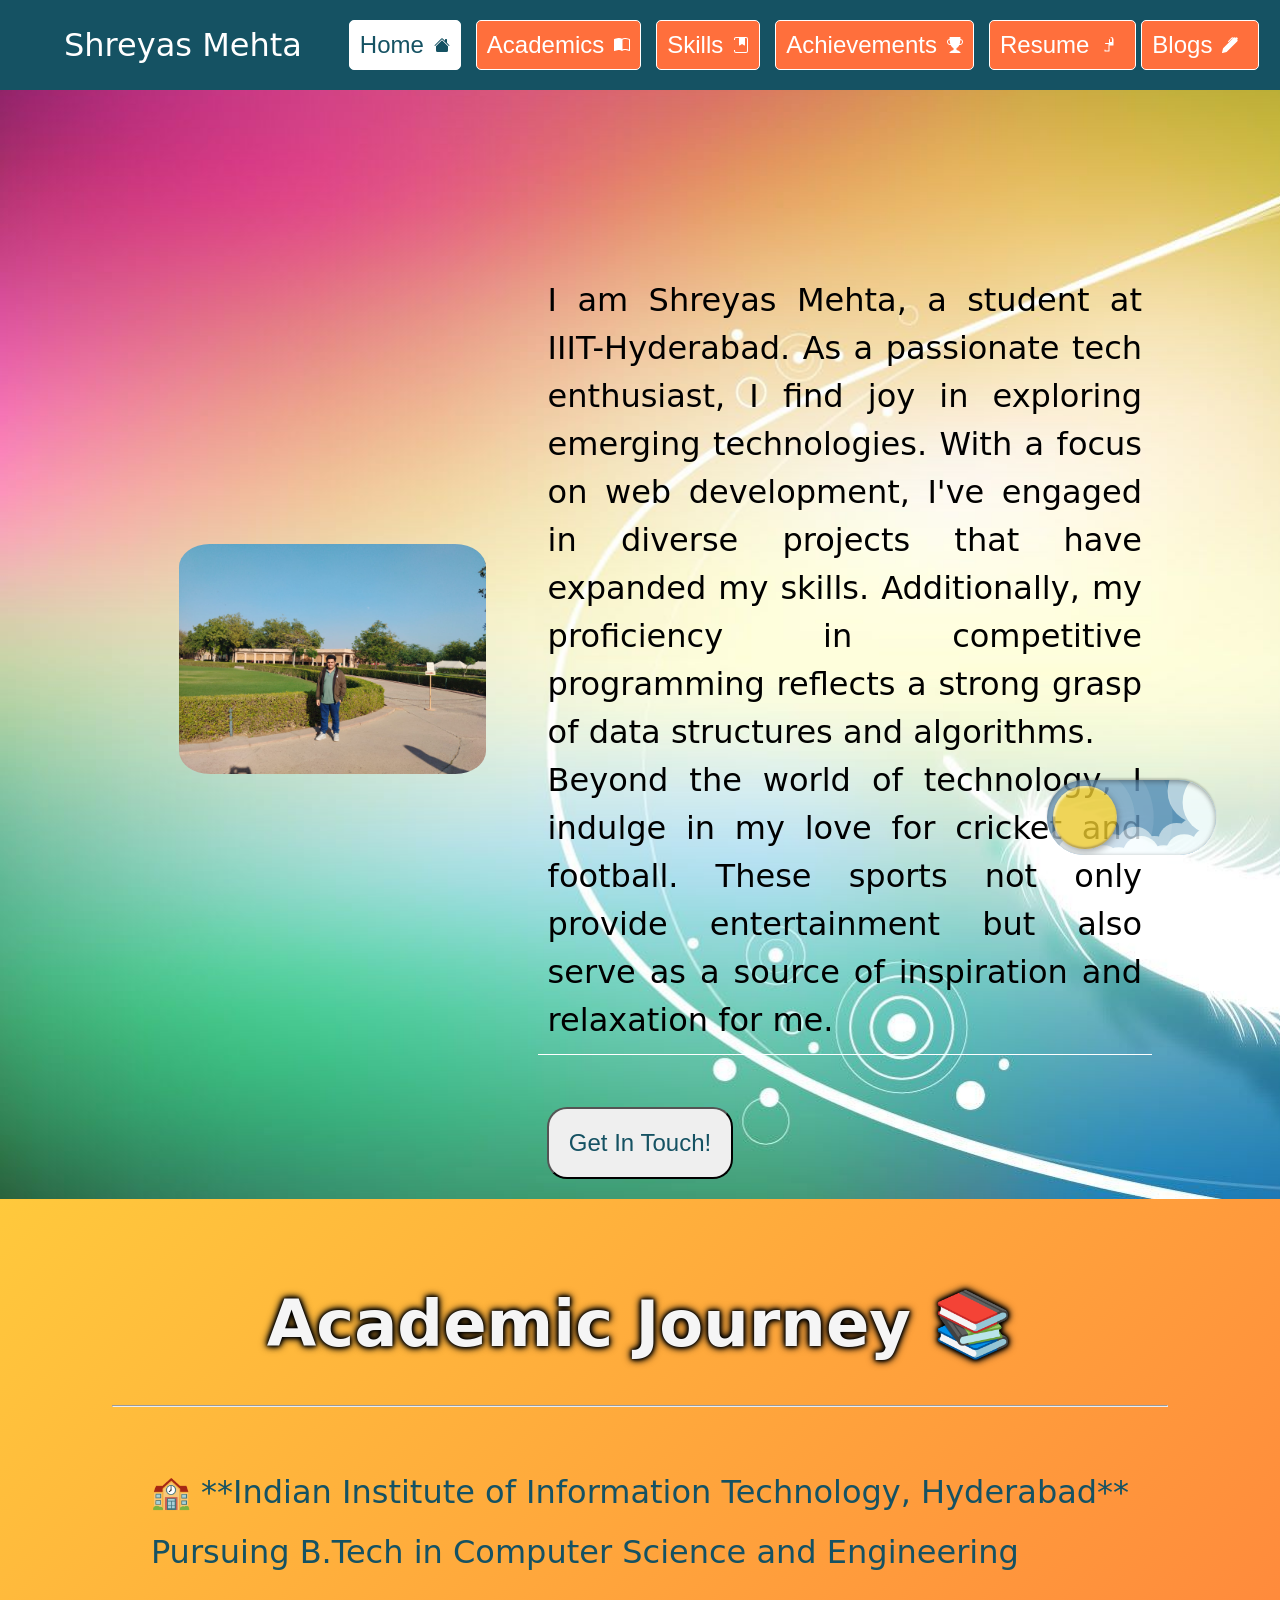
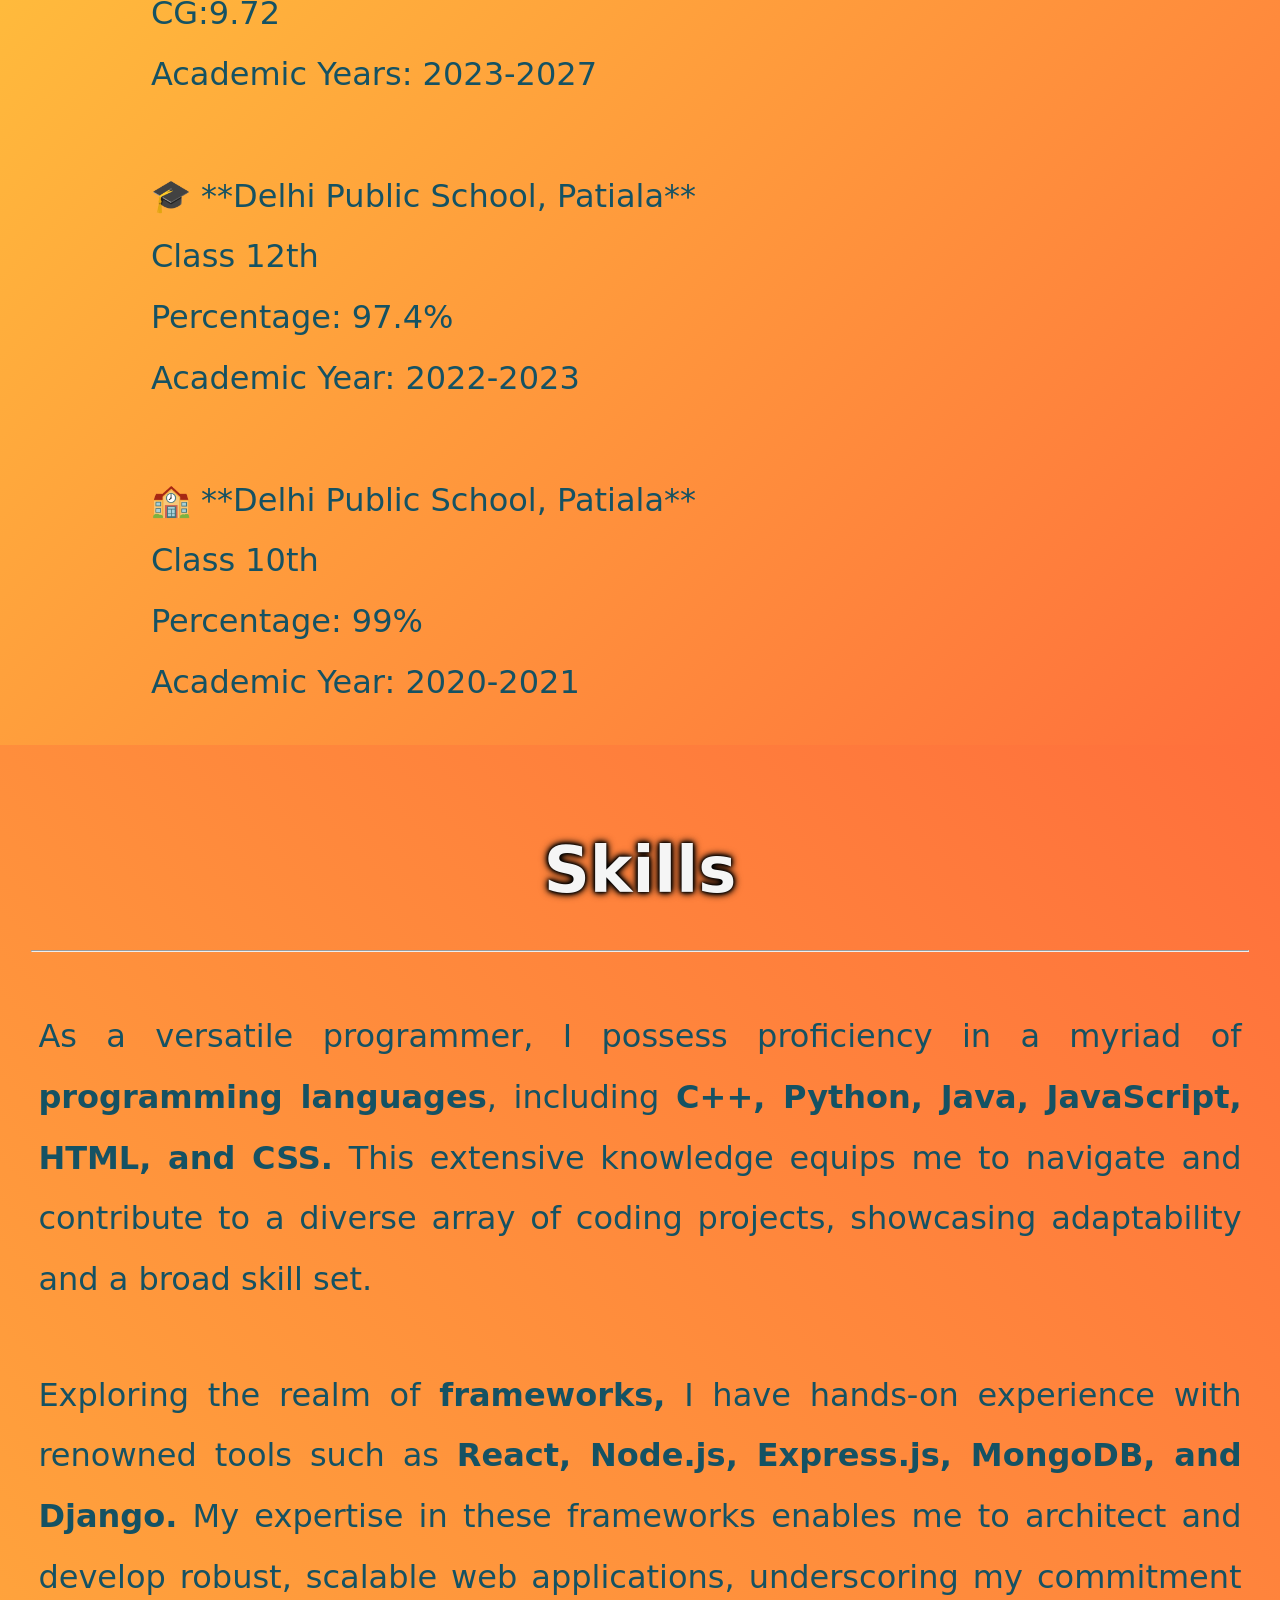
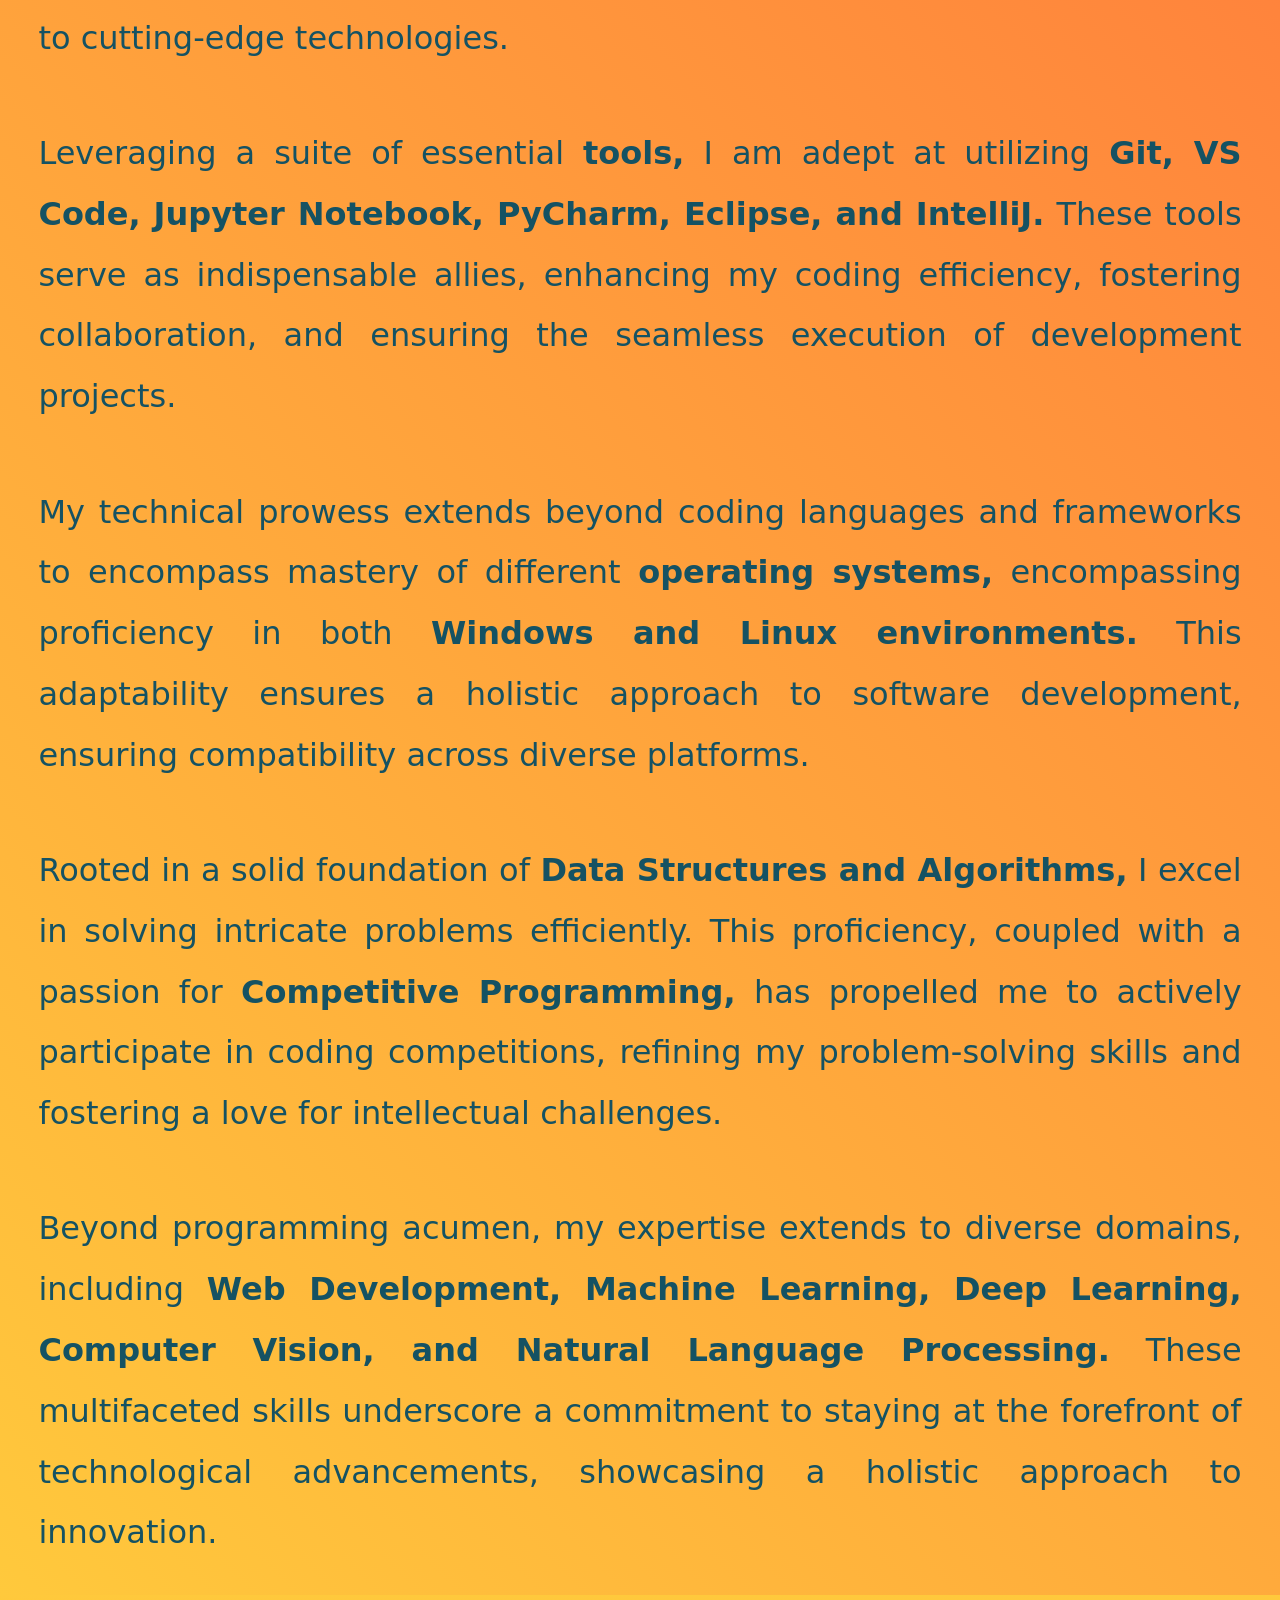
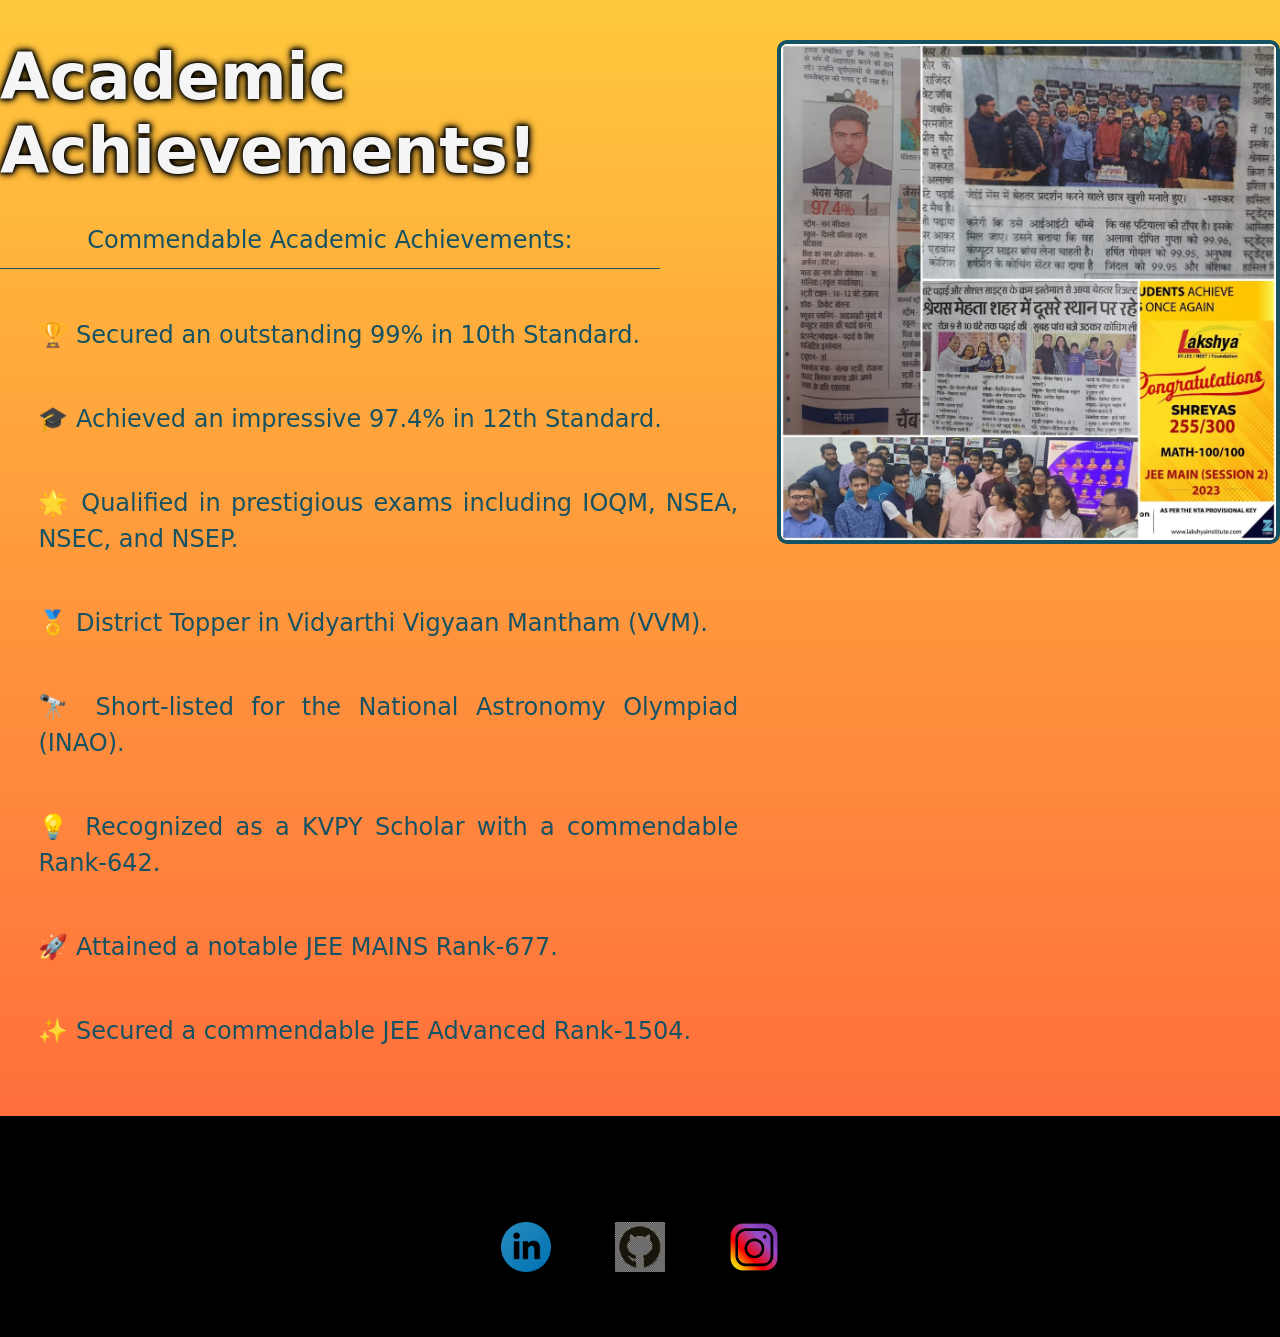
<file: index.html>
<!DOCTYPE html>
<html lang="en">

<head>
  <meta charset="UTF-8">
  <meta name="viewport" content="width=device-width, initial-scale=1.0">
  <title>HOME: Shreyas Mehta</title>
  <link rel="stylesheet" href="new1.css">
  <link rel="stylesheet" href="toggle.css">
</head>

<body>
  <div class="header">
    <div class="name">
      <p class="medium name-animate">Shreyas Mehta</p>
    </div>
    <div class="header-btns ">
      <button class="btn second-color active" id="home">Home
        <svg xmlns="http://www.w3.org/2000/svg" width="16" height="16" fill="currentColor" class="bi bi-house-fill"
          viewBox="0 0 16 16">
          <path
            d="M8.707 1.5a1 1 0 0 0-1.414 0L.646 8.146a.5.5 0 0 0 .708.708L8 2.207l6.646 6.647a.5.5 0 0 0 .708-.708L13 5.793V2.5a.5.5 0 0 0-.5-.5h-1a.5.5 0 0 0-.5.5v1.293z" />
          <path d="m8 3.293 6 6V13.5a1.5 1.5 0 0 1-1.5 1.5h-9A1.5 1.5 0 0 1 2 13.5V9.293z" />
        </svg>
      </button>
      <button class="btn second-color" id="btn-Academics">Academics<svg xmlns="http://www.w3.org/2000/svg" width="16"
          height="16" fill="currentColor" class="bi bi-book-half" viewBox="0 0 16 16">
          <path
            d="M8.5 2.687c.654-.689 1.782-.886 3.112-.752 1.234.124 2.503.523 3.388.893v9.923c-.918-.35-2.107-.692-3.287-.81-1.094-.111-2.278-.039-3.213.492zM8 1.783C7.015.936 5.587.81 4.287.94c-1.514.153-3.042.672-3.994 1.105A.5.5 0 0 0 0 2.5v11a.5.5 0 0 0 .707.455c.882-.4 2.303-.881 3.68-1.02 1.409-.142 2.59.087 3.223.877a.5.5 0 0 0 .78 0c.633-.79 1.814-1.019 3.222-.877 1.378.139 2.8.62 3.681 1.02A.5.5 0 0 0 16 13.5v-11a.5.5 0 0 0-.293-.455c-.952-.433-2.48-.952-3.994-1.105C10.413.809 8.985.936 8 1.783" />
        </svg></button>
      <button class="btn second-color" id="btn-skill">Skills<svg xmlns="http://www.w3.org/2000/svg" width="16"
          height="16" fill="currentColor" class="bi bi-journal-bookmark-fill" viewBox="0 0 16 16">
          <path fill-rule="evenodd" d="M6 1h6v7a.5.5 0 0 1-.757.429L9 7.083 6.757 8.43A.5.5 0 0 1 6 8z" />
          <path
            d="M3 0h10a2 2 0 0 1 2 2v12a2 2 0 0 1-2 2H3a2 2 0 0 1-2-2v-1h1v1a1 1 0 0 0 1 1h10a1 1 0 0 0 1-1V2a1 1 0 0 0-1-1H3a1 1 0 0 0-1 1v1H1V2a2 2 0 0 1 2-2" />
          <pathheight:500px;
            d="M1 5v-.5a.5.5 0 0 1 1 0V5h.5a.5.5 0 0 1 0 1h-2a.5.5 0 0 1 0-1zm0 3v-.5a.5.5 0 0 1 1 0V8h.5a.5.5 0 0 1 0 1h-2a.5.5 0 0 1 0-1zm0 3v-.5a.5.5 0 0 1 1 0v.5h.5a.5.5 0 0 1 0 1h-2a.5.5 0 0 1 0-1z" />
        </svg></button>
      <button class="btn second-color" id="btn-Achieve">Achievements<svg xmlns="http://www.w3.org/2000/svg" width="16"
          height="16" fill="currentColor" class="bi bi-trophy-fill" viewBox="0 0 16 16">
          <path
            d="M2.5.5A.5.5 0 0 1 3 0h10a.5.5 0 0 1 .5.5q0 .807-.034 1.536a3 3 0 1 1-1.133 5.89c-.79 1.865-1.878 2.777-2.833 3.011v2.173l1.425.356c.194.048.377.135.537.255L13.3 15.1a.5.5 0 0 1-.3.9H3a.5.5 0 0 1-.3-.9l1.838-1.379c.16-.12.343-.207.537-.255L6.5 13.11v-2.173c-.955-.234-2.043-1.146-2.833-3.012a3 3 0 1 1-1.132-5.89A33 33 0 0 1 2.5.5m.099 2.54a2 2 0 0 0 .72 3.935c-.333-1.05-.588-2.346-.72-3.935m10.083 3.935a2 2 0 0 0 .72-3.935c-.133 1.59-.388 2.885-.72 3.935" />
        </svg></button>
      <a href="Sydney-Resume-Template-Modern.pdf" target="_blank" id="resume-nav">
        <button class="btn second-color">Resume<svg xmlns="http://www.w3.org/2000/svg" width="16" height="16"
            fill="currentColor" class="bi bi-file-earmark-text-fill" viewBox="0 0 16 16">
            <path
              d="M10.5 0a2.5 2.5 0 0 1 2.5 2.5V5h-2V2.5a.5.5 0 0 0-1 0V8a.5.5 0 0 0 .5.5H14a.5.5 0 0 0 .5-.5V2.5A2.5 2.5 0 0 0 12.5 0H10.5z" />
            <path
              d="M10 6.5a.5.5 0 0 1 .5.5v7a.5.5 0 0 1-.5.5H6a.5.5 0 0 1-.5-.5v-1a.5.5 0 0 1 1 0v.5h3V7H6.5a.5.5 0 0 1 0-1H10z" />
          </svg>
        </button>
      </a>
      <a href="placeholder.html" target="_blank" id="blogs-nav">
        <button class="btn  second-color">Blogs<svg xmlns="http://www.w3.org/2000/svg" width="16" height="16"
            fill="currentColor" class="bi bi-pen-fill" viewBox="0 0 16 16">
            <path
              d="m13.498.795.149-.149a1.207 1.207 0 1 1 1.707 1.708l-.149.148a1.5 1.5 0 0 1-.059 2.059L4.854 14.854a.5.5 0 0 1-.233.131l-4 1a.5.5 0 0 1-.606-.606l1-4a.5.5 0 0 1 .131-.232l9.642-9.642a.5.5 0 0 0-.642.056L6.854 4.854a.5.5 0 1 1-.708-.708L9.44.854A1.5 1.5 0 0 1 11.5.796a1.5 1.5 0 0 1 1.998-.001" />
          </svg>
        </button>
      </a>
    </div>
  </div>
  <div class="card-outer" id="home-card">
    <div class="card ">
      <div class="heading ">
        <span>W</span><span>E</span><span>L</span><span>C</span><span>O</span><span>M</span><span>E</span><span>!</span>
      </div>
      <div class="content ">
        <div class="image">
          <img src="new.jpeg" alt="" class="profile-img">
        </div>
        <div class="text">
          <p class="medium">I am Shreyas Mehta, a student at IIIT-Hyderabad. As a passionate tech enthusiast, I find joy
            in exploring emerging technologies. With a focus on web development, I've engaged in diverse projects that
            have expanded my skills. Additionally, my proficiency in competitive programming reflects a strong grasp of
            data structures and algorithms.
            <br> Beyond the world of technology, I indulge in my love for cricket and football. These sports not only
            provide entertainment but also serve as a source of inspiration and relaxation for me.
          </p>
        </div>
      </div>
      <div class="media-btn-adjust">
        <button class="GetInTouch">Get In Touch!</button>

        <a href="placeholder.html" target="_blank" id="blogs-get">
          <button class="btngetStyle">Blogs<svg xmlns="http://www.w3.org/2000/svg" width="16" height="16"
              fill="currentColor" class="bi bi-pen-fill" viewBox="0 0 16 16">
              <path
                d="m13.498.795.149-.149a1.207 1.207 0 1 1 1.707 1.708l-.149.148a1.5 1.5 0 0 1-.059 2.059L4.854 14.854a.5.5 0 0 1-.233.131l-4 1a.5.5 0 0 1-.606-.606l1-4a.5.5 0 0 1 .131-.232l9.642-9.642a.5.5 0 0 0-.642.056L6.854 4.854a.5.5 0 1 1-.708-.708L9.44.854A1.5 1.5 0 0 1 11.5.796a1.5 1.5 0 0 1 1.998-.001" />
            </svg>
          </button>
        </a>
        <a href="Sydney-Resume-Template-Modern.pdf" target="_blank" id="resume-get">
          <button class="btngetStyle">Resume<svg xmlns="http://www.w3.org/2000/svg" width="16" height="16"
              fill="currentColor" class="bi bi-file-earmark-text-fill" viewBox="0 0 16 16">
              <path
                d="M10.5 0a2.5 2.5 0 0 1 2.5 2.5V5h-2V2.5a.5.5 0 0 0-1 0V8a.5.5 0 0 0 .5.5H14a.5.5 0 0 0 .5-.5V2.5A2.5 2.5 0 0 0 12.5 0H10.5z" />
              <path
                d="M10 6.5a.5.5 0 0 1 .5.5v7a.5.5 0 0 1-.5.5H6a.5.5 0 0 1-.5-.5v-1a.5.5 0 0 1 1 0v.5h3V7H6.5a.5.5 0 0 1 0-1H10z" />
            </svg>
          </button>
        </a>
      </div>
    </div>
  </div>

  <div class="card-1" id="academics">

    <div class="text-card-1">
      <h1 class="Acads">Academic Journey 📚</h1>
      <hr>
      <p class="descriptions-Acads">
        🏫 **Indian Institute of Information Technology, Hyderabad**<br>
        Pursuing B.Tech in Computer Science and Engineering<br>
        CG:9.72 <br>
        Academic Years: 2023-2027<br>
        <br>
        🎓 **Delhi Public School, Patiala**<br>
        Class 12th<br>
        Percentage: 97.4%<br>
        Academic Year: 2022-2023<br>
        <br>
        🏫 **Delhi Public School, Patiala**<br>
        Class 10th<br>
        Percentage: 99%<br>
        Academic Year: 2020-2021
      </p>
    </div>

  </div>
  <div class="card-2 " id="skills">
    <div class="text-card-2">
      <h1 class="Skills">Skills</h1>
      <hr style="width: 95%; margin: 0 auto;">

      <p class="descriptionskills">
        As a versatile programmer, I possess proficiency in a myriad of <strong>programming languages</strong>,
        including <strong>C++, Python, Java, JavaScript, HTML, and CSS.</strong> This extensive knowledge equips me to
        navigate and contribute to a diverse array of coding projects, showcasing adaptability and a broad skill set.
      </p>

      <p class="descriptionskills">
        Exploring the realm of <strong>frameworks,</strong> I have hands-on experience with renowned tools such as
        <strong>React, Node.js, Express.js, MongoDB, and Django.</strong> My expertise in these frameworks enables me to
        architect and develop robust, scalable web applications, underscoring my commitment to cutting-edge
        technologies.
      </p>

      <p class="descriptionskills">
        Leveraging a suite of essential <strong>tools,</strong> I am adept at utilizing <strong>Git, VS Code, Jupyter
          Notebook, PyCharm, Eclipse, and IntelliJ.</strong> These tools serve as indispensable allies, enhancing my
        coding efficiency, fostering collaboration, and ensuring the seamless execution of development projects.
      </p>

      <p class="descriptionskills">
        My technical prowess extends beyond coding languages and frameworks to encompass mastery of different
        <strong>operating systems,</strong> encompassing proficiency in both <strong>Windows and Linux
          environments.</strong> This adaptability ensures a holistic approach to software development, ensuring
        compatibility across diverse platforms.
      </p>

      <p class="descriptionskills">
        Rooted in a solid foundation of <strong>Data Structures and Algorithms,</strong> I excel in solving intricate
        problems efficiently. This proficiency, coupled with a passion for <strong>Competitive Programming,</strong> has
        propelled me to actively participate in coding competitions, refining my problem-solving skills and fostering a
        love for intellectual challenges.
      </p>

      <p class="descriptionskills">
        Beyond programming acumen, my expertise extends to diverse domains, including <strong>Web Development, Machine
          Learning, Deep Learning, Computer Vision, and Natural Language Processing.</strong> These multifaceted skills
        underscore a commitment to staying at the forefront of technological advancements, showcasing a holistic
        approach to innovation.
      </p>

    </div>
  </div>

  <div class="card-3 " id="achieve">
    <div class="text-card-3">
      <h1 class="Acads achie">Academic Achievements!</h1>
      <p class="description1">
        Commendable Academic Achievements:
      <p class="word">🏆 Secured an outstanding 99% in 10th Standard.</p>
      <p class="word">🎓 Achieved an impressive 97.4% in 12th Standard.</p>
      <p class="word">🌟 Qualified in prestigious exams including IOQM, NSEA, NSEC, and NSEP.</p>
      <p class="word">🏅 District Topper in Vidyarthi Vigyaan Mantham (VVM).</p>
      <p class="word">🔭 Short-listed for the National Astronomy Olympiad (INAO).</p>
      <p class="word">💡 Recognized as a KVPY Scholar with a commendable Rank-642.</p>
      <p class="word">🚀 Attained a notable JEE MAINS Rank-677.</p>
      <p class="word">✨ Secured a commendable JEE Advanced Rank-1504.</p>
      </p>
    </div>


    <img src="Achieve.jpeg" class="achieve-img" alt="paris">

  </div>


  <!-- Connect through! -->
  <div class="contactme">
    <ul>
      <li><a href="https://linkedin.com/in/shreyas-mehta-7018552b2"><img src="linkedin.png" class="linkedin"
            alt="linkedinimg"></a></li>
      <li><a href="https://github.com/Shreyas-Mehta-05"><img src="github.png" class="github" alt="githubimg"></a></li>
      <li><a href="https://www.instagram.com/shreyas_mehta05/"><img src="insta.png" class="insta" alt="instaimg"></a>
      </li>
    </ul>
  </div>

  <label class="theme-switch" id="main-dark-btn">
    <input type="checkbox" class="theme-switch__checkbox" id="dark-mode-toggle-btn">
    <div class="theme-switch__container">
      <div class="theme-switch__clouds"></div>
      <div class="theme-switch__stars-container">
        <svg xmlns="http://www.w3.org/2000/svg" viewBox="0 0 144 55" fill="none">
          <path fill-rule="evenodd" clip-rule="evenodd"
            d="M135.831 3.00688C135.055 3.85027 134.111 4.29946 133 4.35447C134.111 4.40947 135.055 4.85867 135.831 5.71123C136.607 6.55462 136.996 7.56303 136.996 8.72727C136.996 7.95722 137.172 7.25134 137.525 6.59129C137.886 5.93124 138.372 5.39954 138.98 5.00535C139.598 4.60199 140.268 4.39114 141 4.35447C139.88 4.2903 138.936 3.85027 138.16 3.00688C137.384 2.16348 136.996 1.16425 136.996 0C136.996 1.16425 136.607 2.16348 135.831 3.00688ZM31 23.3545C32.1114 23.2995 33.0551 22.8503 33.8313 22.0069C34.6075 21.1635 34.9956 20.1642 34.9956 19C34.9956 20.1642 35.3837 21.1635 36.1599 22.0069C36.9361 22.8503 37.8798 23.2903 39 23.3545C38.2679 23.3911 37.5976 23.602 36.9802 24.0053C36.3716 24.3995 35.8864 24.9312 35.5248 25.5913C35.172 26.2513 34.9956 26.9572 34.9956 27.7273C34.9956 26.563 34.6075 25.5546 33.8313 24.7112C33.0551 23.8587 32.1114 23.4095 31 23.3545ZM0 36.3545C1.11136 36.2995 2.05513 35.8503 2.83131 35.0069C3.6075 34.1635 3.99559 33.1642 3.99559 32C3.99559 33.1642 4.38368 34.1635 5.15987 35.0069C5.93605 35.8503 6.87982 36.2903 8 36.3545C7.26792 36.3911 6.59757 36.602 5.98015 37.0053C5.37155 37.3995 4.88644 37.9312 4.52481 38.5913C4.172 39.2513 3.99559 39.9572 3.99559 40.7273C3.99559 39.563 3.6075 38.5546 2.83131 37.7112C2.05513 36.8587 1.11136 36.4095 0 36.3545ZM56.8313 24.0069C56.0551 24.8503 55.1114 25.2995 54 25.3545C55.1114 25.4095 56.0551 25.8587 56.8313 26.7112C57.6075 27.5546 57.9956 28.563 57.9956 29.7273C57.9956 28.9572 58.172 28.2513 58.5248 27.5913C58.8864 26.9312 59.3716 26.3995 59.9802 26.0053C60.5976 25.602 61.2679 25.3911 62 25.3545C60.8798 25.2903 59.9361 24.8503 59.1599 24.0069C58.3837 23.1635 57.9956 22.1642 57.9956 21C57.9956 22.1642 57.6075 23.1635 56.8313 24.0069ZM81 25.3545C82.1114 25.2995 83.0551 24.8503 83.8313 24.0069C84.6075 23.1635 84.9956 22.1642 84.9956 21C84.9956 22.1642 85.3837 23.1635 86.1599 24.0069C86.9361 24.8503 87.8798 25.2903 89 25.3545C88.2679 25.3911 87.5976 25.602 86.9802 26.0053C86.3716 26.3995 85.8864 26.9312 85.5248 27.5913C85.172 28.2513 84.9956 28.9572 84.9956 29.7273C84.9956 28.563 84.6075 27.5546 83.8313 26.7112C83.0551 25.8587 82.1114 25.4095 81 25.3545ZM136 36.3545C137.111 36.2995 138.055 35.8503 138.831 35.0069C139.607 34.1635 139.996 33.1642 139.996 32C139.996 33.1642 140.384 34.1635 141.16 35.0069C141.936 35.8503 142.88 36.2903 144 36.3545C143.268 36.3911 142.598 36.602 141.98 37.0053C141.372 37.3995 140.886 37.9312 140.525 38.5913C140.172 39.2513 139.996 39.9572 139.996 40.7273C139.996 39.563 139.607 38.5546 138.831 37.7112C138.055 36.8587 137.111 36.4095 136 36.3545ZM101.831 49.0069C101.055 49.8503 100.111 50.2995 99 50.3545C100.111 50.4095 101.055 50.8587 101.831 51.7112C102.607 52.5546 102.996 53.563 102.996 54.7273C102.996 53.9572 103.172 53.2513 103.525 52.5913C103.886 51.9312 104.372 51.3995 104.98 51.0053C105.598 50.602 106.268 50.3911 107 50.3545C105.88 50.2903 104.936 49.8503 104.16 49.0069C103.384 48.1635 102.996 47.1642 102.996 46C102.996 47.1642 102.607 48.1635 101.831 49.0069Z"
            fill="currentColor"></path>
        </svg>
      </div>
      <div class="theme-switch__circle-container">
        <div class="theme-switch__sun-moon-container">
          <div class="theme-switch__moon">
            <div class="theme-switch__spot"></div>
            <div class="theme-switch__spot"></div>
            <div class="theme-switch__spot"></div>
          </div>
        </div>
      </div>
    </div>
  </label>
  <script src="new.js"></script>
  <script src="scroll.js"></script>
  <script src="flash.js"></script>


  <script>
    document.addEventListener("DOMContentLoaded", function () {
      const buttons = document.querySelectorAll(".header-btns button");
      const cards = document.querySelectorAll(".card-outer, .card-1, .card-2, .card-3");

      buttons.forEach((button, index) => {
        button.addEventListener("click", () => {
          buttons.forEach((btn) => btn.classList.remove("active"));
          button.classList.add("active");

        });
      });
    });
  </script>
</body>



</html>
</file>
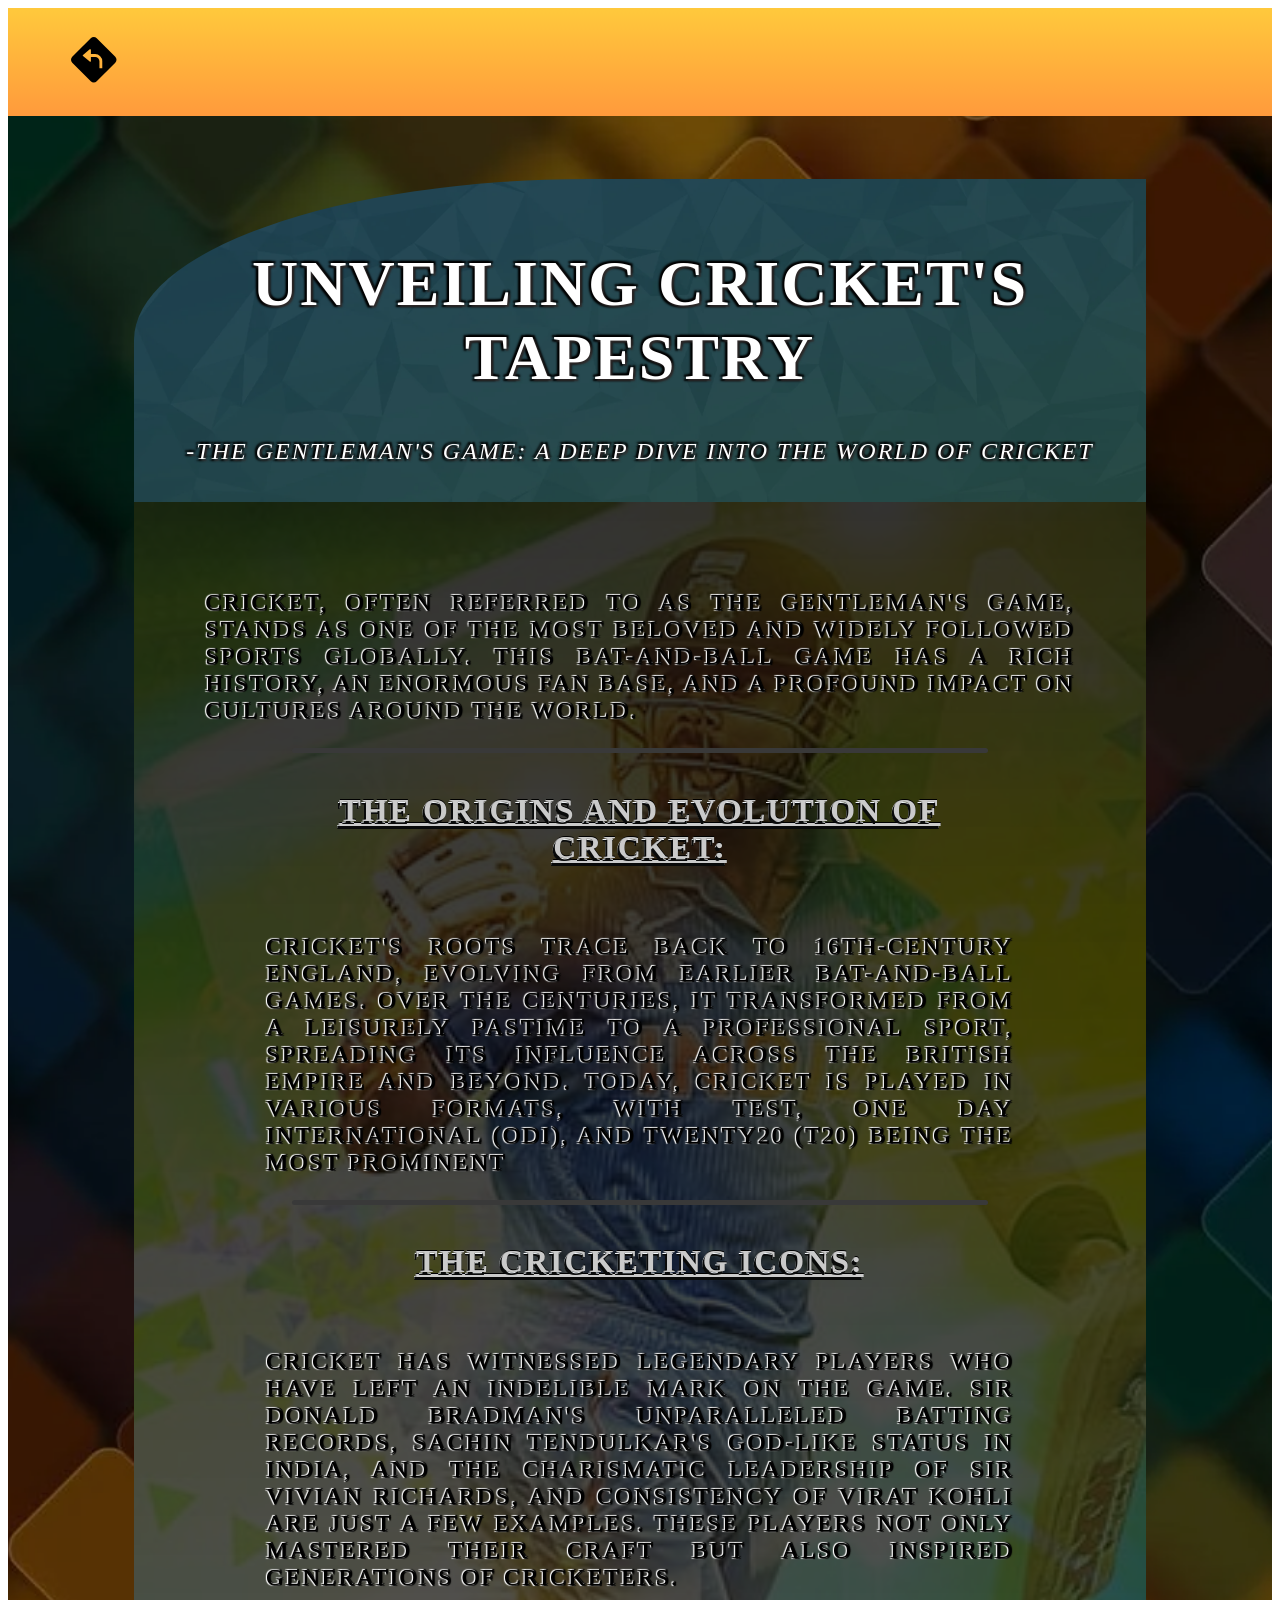
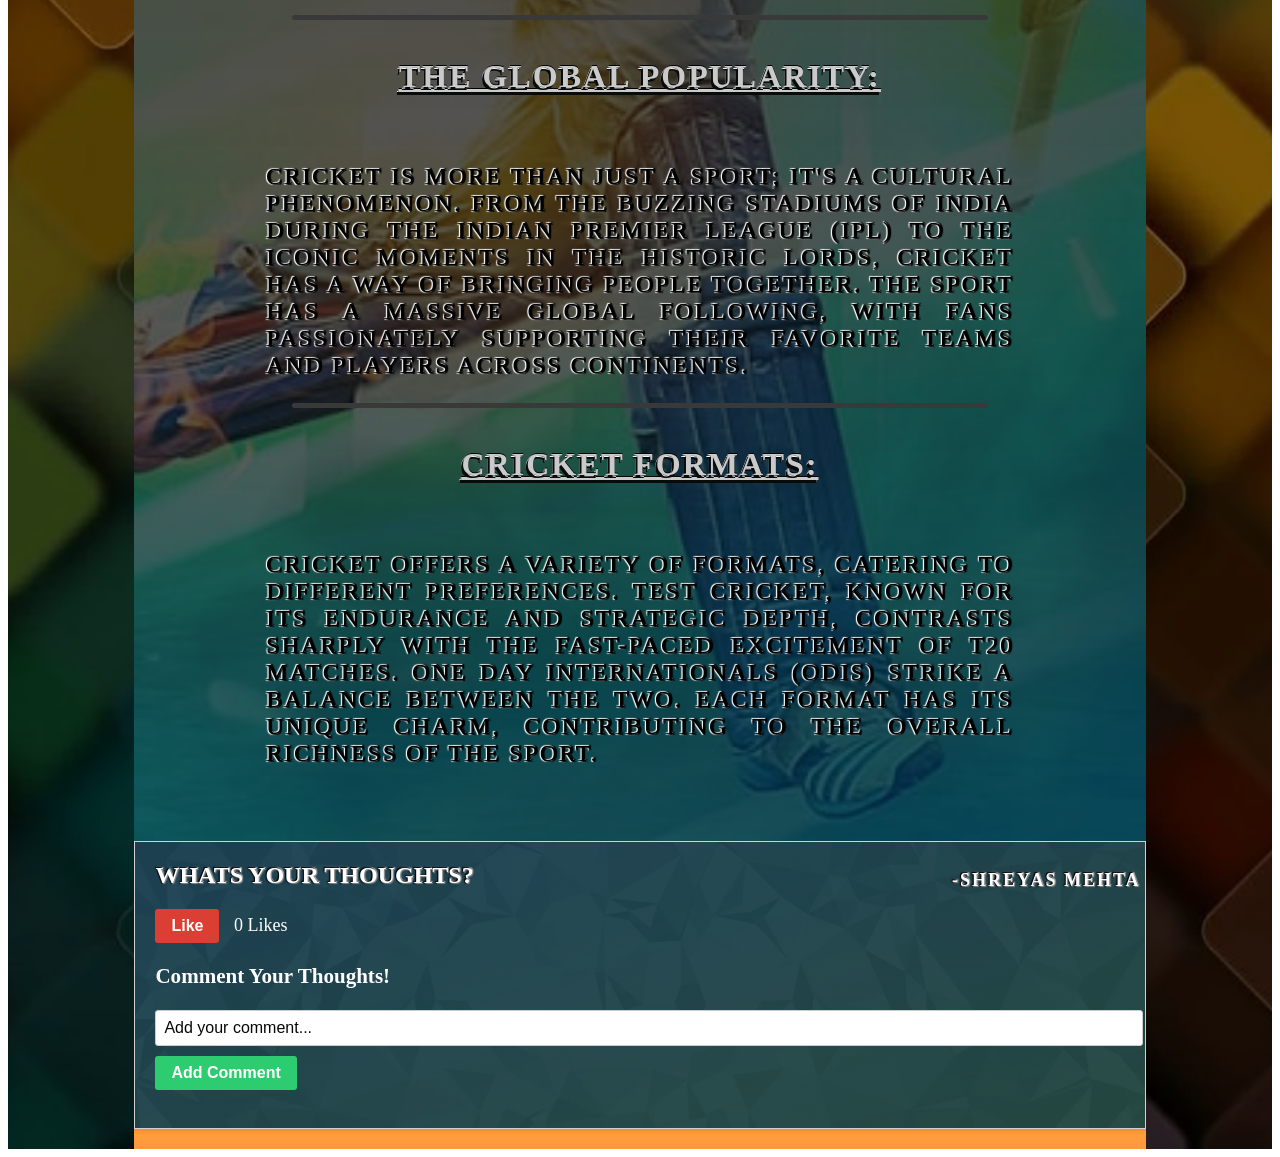
<file: BLOG-1.html>
<!DOCTYPE html>
<html lang="en">

<head>
    <meta charset="UTF-8">
    <meta name="viewport" content="width=device-width, initial-scale=1.0">
    <title>BLOG-Shreyas Mehta</title>
    <link rel="stylesheet" href="BLOG.css">
    <link rel="stylesheet" href="toggle-blog.css">
</head>

<body>
    <div class="blog">
        <div class="nav">
            <div class="svg">
                <a href="placeholder.html" onclick="goBack()">
                    <svg xmlns="http://www.w3.org/2000/svg" width="100%" height="100%" fill="currentColor"
                        class="bi bi-sign-turn-left-fill" viewBox="0 0 16 16">
                        <path
                            d="M9.05.435c-.58-.58-1.52-.58-2.1 0L.436 6.95c-.58.58-.58 1.519 0 2.098l6.516 6.516c.58.58 1.519.58 2.098 0l6.516-6.516c.58-.58.58-1.519 0-2.098zM7 8.466a.25.25 0 0 1-.41.192L4.23 6.692a.25.25 0 0 1 0-.384l2.36-1.966a.25.25 0 0 1 .41.192V6h1.5A2.5 2.5 0 0 1 11 8.5V11h-1V8.5A1.5 1.5 0 0 0 8.5 7H7z" />
                    </svg>
                </a>
            </div>
        </div>
        <div class="heading">
            <h1>Unveiling Cricket's Tapestry</h1>
            <p class="quote">-The Gentleman's Game: A Deep Dive into the World of Cricket</p>
        </div>
        <div class="content">
            <div class="text">
                <p>Cricket, often referred to as the gentleman's game, stands as one of the most beloved and widely
                    followed sports globally. This bat-and-ball game has a rich history, an enormous fan base, and a
                    profound impact on cultures around the world.
                </p>
                <h3 class="heading-3" >The Origins and Evolution of Cricket:</h3>
                <p class="text" >
                    Cricket's roots trace back to 16th-century England, evolving from earlier bat-and-ball games. Over
                    the centuries, it transformed from a leisurely pastime to a professional sport, spreading its
                    influence across the British Empire and beyond. Today, cricket is played in various formats, with
                    Test, One Day International (ODI), and Twenty20 (T20) being the most prominent
                </p>
                <h3 class="heading-3">The Cricketing Icons:</h3>
                <p class="text">
                    Cricket has witnessed legendary players who have left an indelible mark on the game. Sir Donald
                    Bradman's unparalleled batting records, Sachin Tendulkar's god-like status in India, and the
                    charismatic leadership of Sir Vivian Richards, and Consistency of Virat Kohli are just a few
                    examples. These players not only mastered their craft but also inspired generations of cricketers.
                </p>
                <h3 class="heading-3">The Global Popularity:</h3>
                <p class="text">Cricket is more than just a sport; it's a cultural phenomenon. From the buzzing stadiums
                    of India during the Indian Premier League (IPL) to the iconic moments in the historic Lords, cricket
                    has a way of bringing people together. The sport has a massive global following, with fans
                    passionately supporting their favorite teams and players across continents.
                </p>
                <h3 class="heading-3">Cricket Formats:</h3>
                <p class="text">
                    Cricket offers a variety of formats, catering to different preferences. Test cricket, known for its
                    endurance and strategic depth, contrasts sharply with the fast-paced excitement of T20 matches. One
                    Day Internationals (ODIs) strike a balance between the two. Each format has its unique charm,
                    contributing to the overall richness of the sport.
                </p>
            </div>
        </div>
        <div class="footer">
            <div class="name">
                <h4>-Shreyas Mehta</h4>
            </div>
            <div class="blog-container">
                <div id="blog">
                    <h2>Whats your thoughts?</h2>
                    <button class="like-btn">Like</button>
                    <span class="like-counter">0</span> Likes
                    <div class="comments">
                        <h3>Comment Your Thoughts!</h3>
                        <input type="text" id="comment-input" placeholder="Add your comment...">
                        <button id="comment-btn">Add Comment</button>
                        <ul id="comment-list"></ul>
                    </div>
                </div>
            </div>
        </div>
    </div>
    <script>
        function goBack() {
            window.history.back();
        }
    </script>
    <script src="BLOG.js"></script>

    <script src="blog.js"></script>

</body>

</html>
</file>
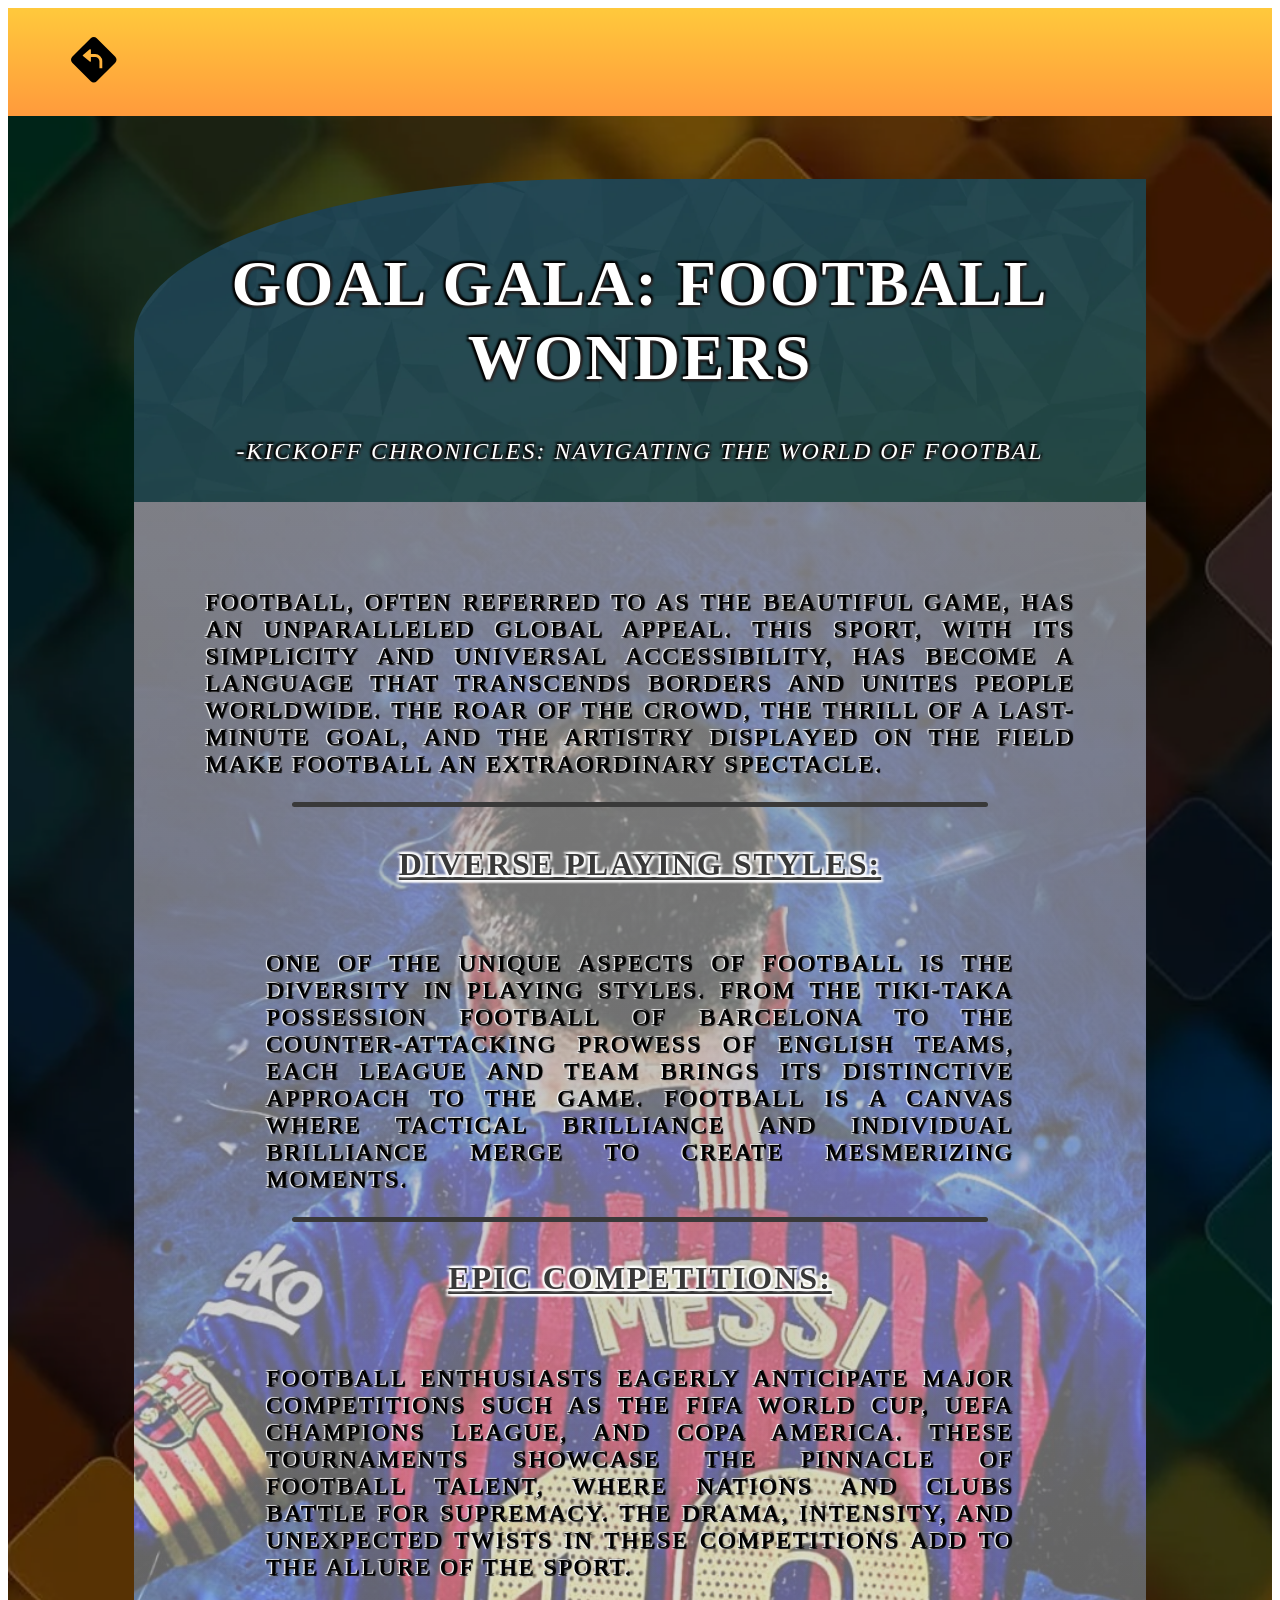
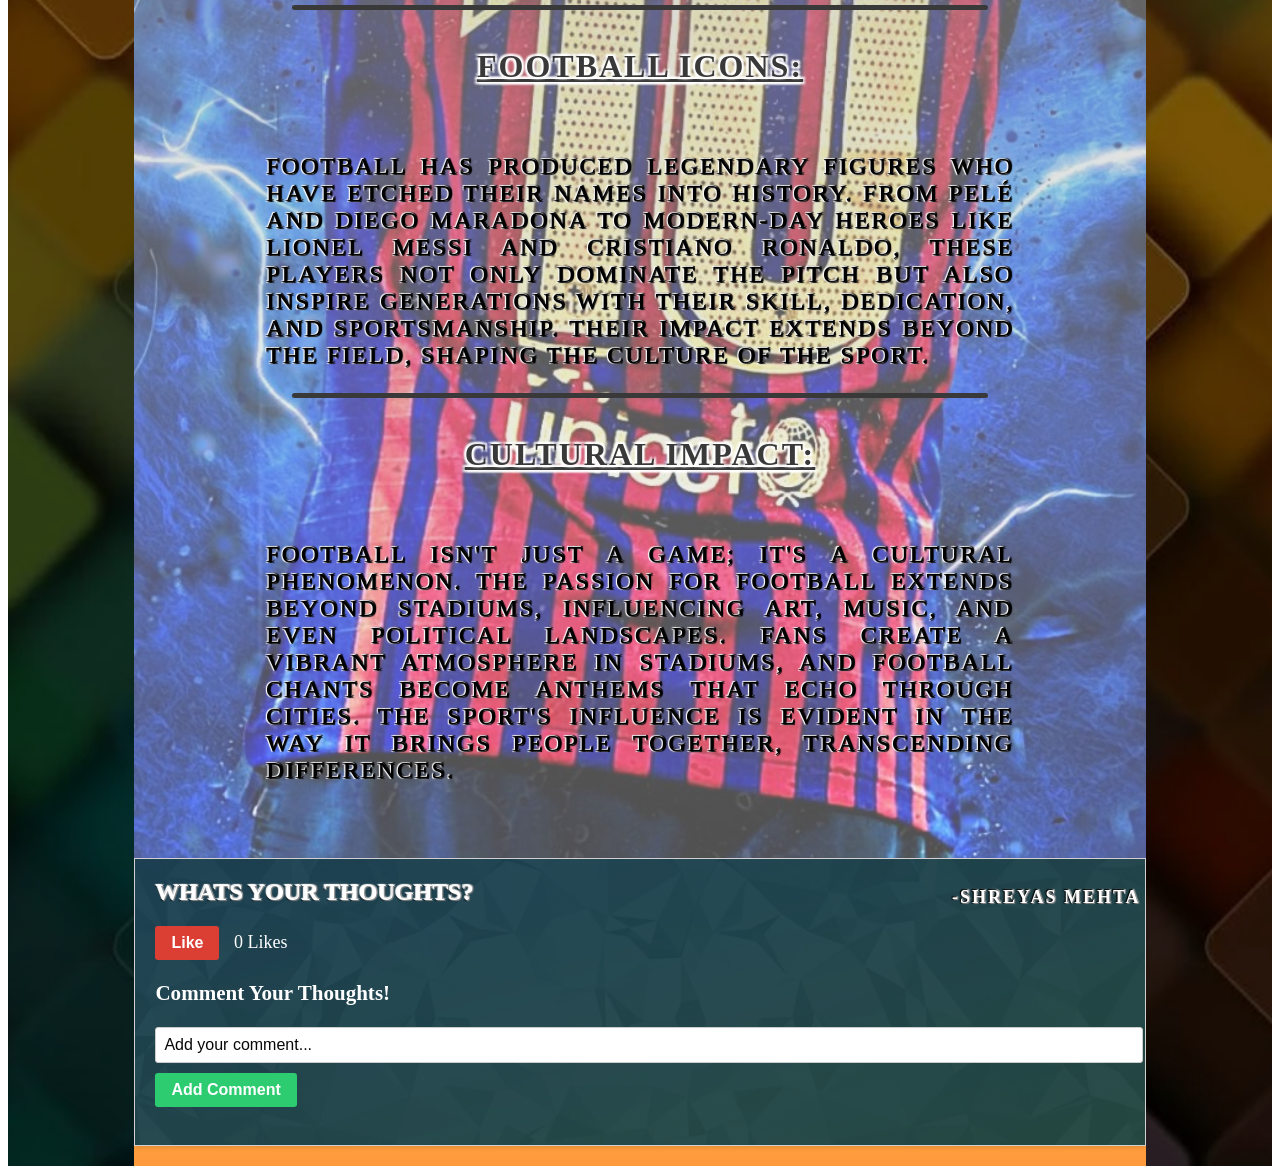
<file: BLOG-2.html>
<!DOCTYPE html>
<html lang="en">

<head>
    <meta charset="UTF-8">
    <meta name="viewport" content="width=device-width, initial-scale=1.0">
    <title>BLOG-Shreyas Mehta</title>
    <link rel="stylesheet" href="BLOG-2.css">
    <link rel="stylesheet" href="toggle-blog.css">

<body>
    <div class="blog">
        <div class="nav">
            <div class="svg">
                <a href="placeholder.html">

                    <svg xmlns="http://www.w3.org/2000/svg" width="100%" height="100%" fill="currentColor"
                        class="bi bi-sign-turn-left-fill" viewBox="0 0 16 16">
                        <path
                            d="M9.05.435c-.58-.58-1.52-.58-2.1 0L.436 6.95c-.58.58-.58 1.519 0 2.098l6.516 6.516c.58.58 1.519.58 2.098 0l6.516-6.516c.58-.58.58-1.519 0-2.098zM7 8.466a.25.25 0 0 1-.41.192L4.23 6.692a.25.25 0 0 1 0-.384l2.36-1.966a.25.25 0 0 1 .41.192V6h1.5A2.5 2.5 0 0 1 11 8.5V11h-1V8.5A1.5 1.5 0 0 0 8.5 7H7z" />
                    </svg>
                </a>
            </div>
        </div>
        <div class="heading">
            <h1>Goal Gala: Football Wonders</h1>
            <p class="quote">-Kickoff Chronicles: Navigating the World of Footbal</p>
        </div>
        <div class="content">
            <div class="text">
                <p>Football, often referred to as the beautiful game, has an unparalleled global appeal. This sport, with its simplicity and universal accessibility, has become a language that transcends borders and unites people worldwide. The roar of the crowd, the thrill of a last-minute goal, and the artistry displayed on the field make football an extraordinary spectacle.
                </p>
                <h3 class="heading-3">Diverse Playing Styles:</h3>
                <p class="text">
                    One of the unique aspects of football is the diversity in playing styles. From the tiki-taka possession football of Barcelona to the counter-attacking prowess of English teams, each league and team brings its distinctive approach to the game. Football is a canvas where tactical brilliance and individual brilliance merge to create mesmerizing moments.
                </p>
                <h3 class="heading-3">Epic Competitions:</h3>
                <p class="text">
                    Football enthusiasts eagerly anticipate major competitions such as the FIFA World Cup, UEFA Champions League, and Copa America. These tournaments showcase the pinnacle of football talent, where nations and clubs battle for supremacy. The drama, intensity, and unexpected twists in these competitions add to the allure of the sport.
                </p>
                <h3 class="heading-3">Football Icons:</h3>
                <p class="text">
                    Football has produced legendary figures who have etched their names into history. From Pelé and Diego Maradona to modern-day heroes like Lionel Messi and Cristiano Ronaldo, these players not only dominate the pitch but also inspire generations with their skill, dedication, and sportsmanship. Their impact extends beyond the field, shaping the culture of the sport.
                </p>
                <h3 class="heading-3">Cultural Impact:</h3>
                <p class="text">
                    Football isn't just a game; it's a cultural phenomenon. The passion for football extends beyond stadiums, influencing art, music, and even political landscapes. Fans create a vibrant atmosphere in stadiums, and football chants become anthems that echo through cities. The sport's influence is evident in the way it brings people together, transcending differences.
                </p>
            </div>
        </div>
        <div class="footer">
            <div class="name">
                <h4>-Shreyas Mehta</h4>
            </div>
            <div class="blog-container">
                <div id="blog">
                  <h2>Whats your thoughts?</h2>
                  <button class="like-btn">Like</button>
                  <span class="like-counter">0</span> Likes
                  <div class="comments">
                    <h3>Comment Your Thoughts!</h3>
                    <input type="text" id="comment-input" placeholder="Add your comment...">
                    <button id="comment-btn">Add Comment</button>
                    <ul id="comment-list"></ul>
                  </div>
                </div>
              </div>
        
        </div>
    </div>
    <script src="BLOG-2.js"></script>
    <script src="blog.js"></script>
</body>

</html>
</file>
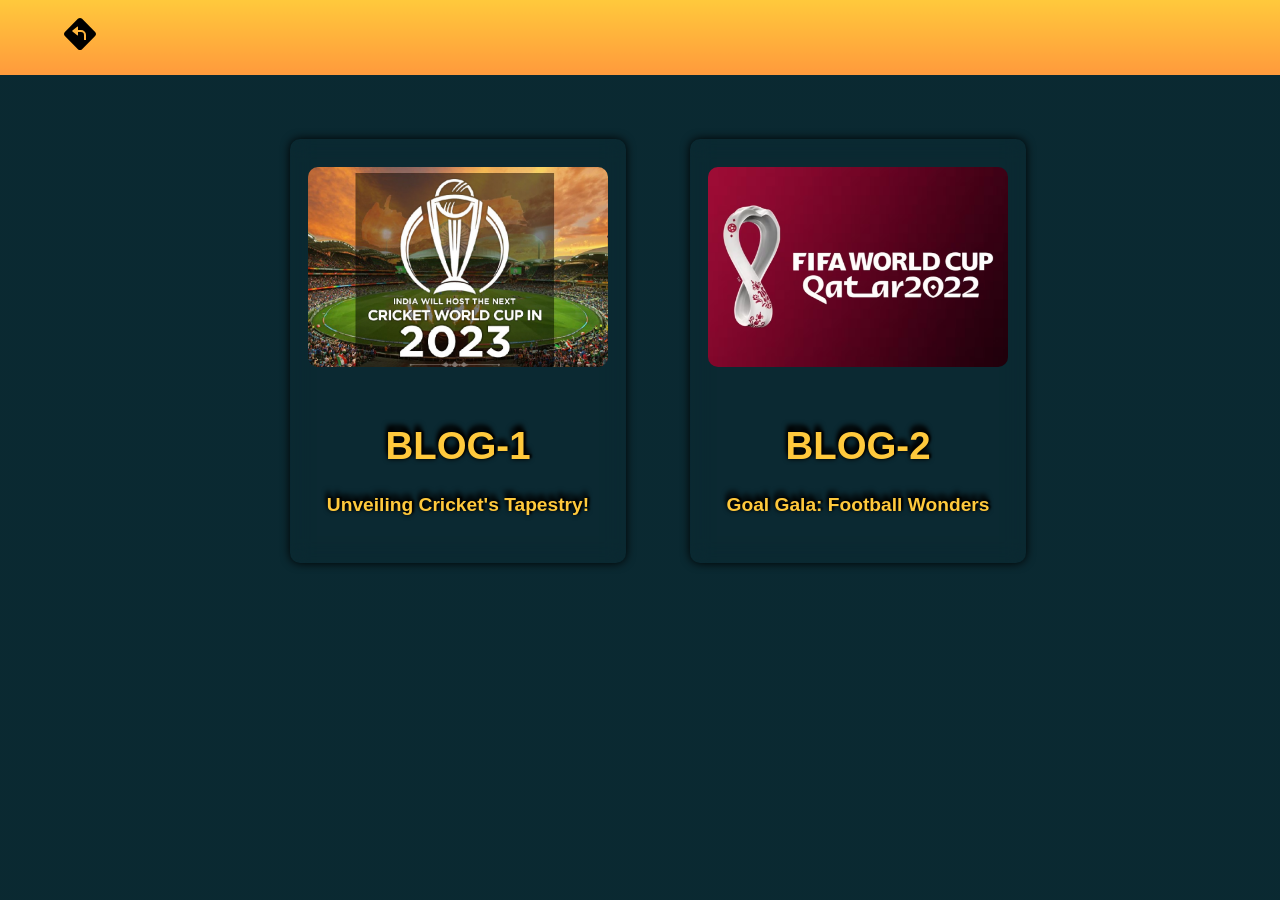
<file: placeholder.html>
<!DOCTYPE html>
<html lang="en">

<head>
    <meta charset="UTF-8">
    <meta name="viewport" content="width=device-width, initial-scale=1.0">
    <title>BLOGS-Shreyas Mehta</title>
    <link rel="stylesheet" href="placeholder.css">
    <link rel="stylesheet" href="toggle-blog.css">
    <style>
       
        .BLOG-IMG img {
            width: 100%;
            height: 100%;
            object-fit: cover;
            border-radius: 10px;
        }

        
        .nav {
            min-height: 75px; 
            background: linear-gradient(#ffc93c, #ff9a3c);
            display: flex;
            justify-content: space-between; 
            align-items: center;
            padding: 0 5%;
        }

        .svg {
            width:40px;
            height: 40px;
        }
    </style>
</head>

<body>
    <div class="blog">
        <div class="nav">
            <div class="svg">
                <a href="index.html" class="ap">

                    <svg xmlns="http://www.w3.org/2000/svg" width="100%" height="100%" fill="currentColor"
                        class="bi bi-sign-turn-left-fill" viewBox="0 0 16 16">
                        <path
                            d="M9.05.435c-.58-.58-1.52-.58-2.1 0L.436 6.95c-.58.58-.58 1.519 0 2.098l6.516 6.516c.58.58 1.519.58 2.098 0l6.516-6.516c.58-.58.58-1.519 0-2.098zM7 8.466a.25.25 0 0 1-.41.192L4.23 6.692a.25.25 0 0 1 0-.384l2.36-1.966a.25.25 0 0 1 .41.192V6h1.5A2.5 2.5 0 0 1 11 8.5V11h-1V8.5A1.5 1.5 0 0 0 8.5 7H7z" />
                    </svg>
                </a>
            </div>
        </div>
        <div class="cont">
            <div class="sect">
                <a href="BLOG-1.html">
                    <div class="BLOG-CARD">
                        <div class="BLOG-IMG">
                            <img src="Blog-1new.jpg" alt="img">
                        </div>
                        <div class="BLOG-TEXT">
                            <h1>BLOG-1</h1>
                            <p>Unveiling Cricket's Tapestry!</p>
                        </div>
                    </div>
                </a>
                <a href="BLOG-2.html" >
                    <div class="BLOG-CARD">
                        <div class="BLOG-IMG">
                            <img src="Blog-2.jpeg"
                                alt="">
                        </div>
                        <div class="BLOG-TEXT">
                            <h1>BLOG-2</h1>
                            <p>Goal Gala: Football Wonders</p>
                        </div>
                    </div>
                </a>
            </div>
        </div>
    </div>
</body>

</html>
</file>
<file: new1.css>
:root {
    --main-background-light: #ff6f3c;
    --main-background-dark: #155263;
    --text-color-light: #fff;
    --text-color-dark: #000;
    --accent-color-light: #ff9a3c;
    --accent-color-dark: #ff9a3c;
    --secondary-color-light: #ffc93c;
    --secondary-color-dark: #ffc93c;
    --card-text-color-light: #332525;
    --main-background: #155263;
    --bg-img:url(Awesome-Website-Background1.jpg);
   
    
}

html {
    scroll-behavior: smooth;
}
a{
    text-decoration: none;
}
body {
    margin: 0;
    padding: 0;
    gap: 2rem;
    background: var(--main-background-light);
    font-family: system-ui, -apple-system, BlinkMacSystemFont, 'Segoe UI', Roboto, Oxygen, Ubuntu, Cantarell, 'Open Sans', 'Helvetica Neue', sans-serif;
    color: var(--text-color-light);
    transition: background-color 0.3s, color 0.3s;

}

body.dark-mode {
    --main-background-light: #181818;
    --main-background-dark: #b3b3b3;
    --text-color-light: white;
    --text-color-dark: #B3B3B3;
    --accent-color-light: #404040;
    --accent-color-dark: #B3B3B3;
    --secondary-color-light: white;
    --secondary-color-dark: #282828;
    --card-text-color-light: white;
    --main-background:black;
    --bg-img: url(Awesome-Website-Background1-modified.jpg);
}


.btn--1 {
    
    color: var(--text-color-light);
    border: 1px solid var(--text-color-light);
}

.btn:hover {
    background: var(--text-color-light);
    color: var(--main-background-light);
    cursor: pointer;
    transform: scale(1.1);
    background: linear-gradient();
}



.first-color { 
	background: #155263; 
}
	
.second-color { 
	background: #ff6f3c; 
}

.third-color { 
	background: #ff9a3c; 
}

.fourth-color { 
	background: #ffc93c; 
}
.medium{
    font-size: 2rem;
}
.small{
    font-size: 1.5rem;

}
.name{
    margin-left: 5%;
    height:10vh;
    display: flex;
    align-items: center;
}
.media-btn-adjust{
    padding: 30px;
}
.header{
    width: 100%;
    position: fixed;
    color: #fff;
    z-index: 2;
    text-align: center;
    background-color: var(--main-background);
    display: flex;
    justify-content: space-between;
    align-items: center;
    
}
.header-btns{
    display: flex;
    justify-content: space-between;
    align-items: center;
    gap:5px;
    padding-right: 2%;
}
.btn{
    text-decoration: none;
    color: var(--text-color-light);
    text-decoration: none;
    padding: 10px;
    border-radius: 5px;
    margin: 0px 5px;
    border: 1px solid var(--text-color-light);
    font-size: 1.5rem;
    width:100%;
    display: flex;
    gap:10px;
    align-items: center;
    transition: all .3s ease;
    background-color: var(--main-background-light);
}
.btn:hover{
    background: var(--text-color-light);
    color: var(--main-background);
    cursor: pointer;
    transform: scale(1.1);
}
.heading{
    font-size: 6rem;
    font-weight: 700;
    text-align: center;
    margin: 0 auto;
    padding: 20px;
    padding-top: 10%;
    color: #000;

}
.card{
    
    color:var(--text-color-dark);
    min-height:90vh;
    width:80%;
    text-align: center;
    margin: 0 auto;
    box-sizing: border-box;
    
}
.content{
    display: flex;
    justify-content: space-between;
    align-items: center;
    color: #000;
    
}
.image{
    width: 30%;
    height: 100%;
    margin-right: auto;
    margin-left: 5%;
}
.image img{
        border-radius: 10%;
        width:100%;
        height: 100%;;
        z-index: 1;
    }
.text{
    width: 60%;
    height: 100%;
}
.text p{
    font-size: 2rem;
    font-weight: 500;
    line-height: 1.5;
    text-align: justify;
    padding: 10px;
    border-bottom:#fff 1px solid;
    
}
.heading span {
    opacity:0;
    animation: appearDisappear 1.5s linear 1s infinite reverse;
}
    .heading span:nth-child(1) {
        animation-delay: 0s;
    }
    .heading span:nth-child(2) {
        animation-delay: 0.2s;
    }
    
    .heading span:nth-child(3) {
        animation-delay: 0.4s;
    }
    
    .heading span:nth-child(4) {
        animation-delay: 0.6s;
    }
    
    .heading span:nth-child(5) {
        animation-delay: 0.8s;
    }
    
    .heading span:nth-child(6) {
        animation-delay: 1.0s;
    }
    
    .heading span:nth-child(7) {
        animation-delay: 1.2s;
    }
    
.heading span:nth-child(8) {
        animation-delay: 1.4s;
    }

.card-outer{
    background:var(--bg-img)  no-repeat;
    background-size: cover;
    min-height: 100vh;
}

@keyframes appearDisappear {
    0% {
        opacity: 0;
    }
    100% {
        opacity: 1;
    }
}

.text1{
    width: 40%;
    height: 100%;
}
.text1 p{
    font-size: 1.2rem;
    font-weight: 400;
    line-height: 1.2;
    text-align: justify;
    padding: 10px;
    
}
.image1{
    width:60%;
    height:40%;
}
img{
    width: 100%;
    height: 100%;
    overflow: hidden;
}

.orange{
    background-color: var(--main-background-light);
}



/* NEW CARD */
.card-3{
    padding-top: 5vh;
    color: var(--text-color-light);
    min-height: 90vh;
    width: 100%;
    display: flex;
}

.text-card-3{
    font-size: 1.35rem;
    display: flex;
    flex-direction: column;
    justify-content: center;
    align-items: center;
    align-items: flex-start;
}

.heading1{
    font-size: 3rem;
    font-weight: 700;
    text-align: center;
    margin: 0 auto;
    padding: 20px;
    padding-top: 10%;
    color: var(--main-background-dark);


}
.description1 {
    font-size: 1.5rem;
    font-weight: 500;
    line-height: 1.5;
    text-align: justify;
    padding: 10px;
    border-bottom:var(--main-background-dark) 1px solid;
    color: var(--main-background-dark);
    width: 50vw;
    text-align: center;
}
.achieve-img{
    border-radius: 10px;
    border: 4px solid var(--main-background-dark);
    width:48vw;
    height: 100%;
}

.card-2{
    padding-top: 5vh;
    background-color: var(--secondary-color-dark);
    color: var(--card-text-color-light);
    min-height: 90vh;
    width: 100%;
    display: flex;
    flex-direction: column;
    /* justify-content: center; */
    align-items: center;
}

.Skills{
    text-shadow: 0px 0px 3px #000000, 0px 0px 5px #000000, 0px 0px 7px #000000, 0px 0px 10px #000000;
    color: whitesmoke;
    font-size: 4rem;
    display: flex;
    justify-content: center;
    align-items: center;
}

.descriptionskills {
    padding-top:2.5vh;
    font-size: 2rem;
    font-weight: 500;
    line-height: 1.9;
    text-align: justify;
    padding-left: 3vw;
    padding-right: 3vw;
    color: var(--main-background-dark);
}


.card-1{
    /* background-color: var(--secondary-color-dark); */
    padding-top: 5vh;
    color: var(--card-text-color-light);
    min-height: 90vh;
    width: 100%;
    display: flex;
    flex-direction: column;
    align-items: center;
}

.Acads{
    text-shadow: 0px 0px 3px #000000, 0px 0px 5px #000000, 0px 0px 7px #000000, 0px 0px 10px #000000;
    color: whitesmoke;
    font-size: 4rem;
    display: flex;
    justify-content: center;
    align-items: center;
    padding-left: 0;
    /* margin: 0,auto; */
}

.descriptions-Acads{
    padding-top:2.5vh;
    font-size: 2rem;
    font-weight: 500;
    line-height: 1.9;
    text-align: justify;
    padding-left: 3vw;
    padding-right: 3vw;
    color: var(--main-background-dark);
}
.word{
    color: var(--main-background-dark);
    font-size: 1.5rem;
    font-weight: 500;
    line-height: 1.5;
    text-align: justify;
    padding-left: 3vw;
    padding-right: 3vw;
}

#main-dark-btn{
    position: fixed;
    bottom: 5%;
    right: 5%;
    opacity: 0.8;
}
.achie{
    padding-left: 0;
    margin: 0 auto;
}
.contactme{
    display: flex;
    justify-content: center;
    align-items: center;
    padding-top: 5vh;
    background-color: #000000;
    color: white;
}

.contactme ul{
    list-style: none;
    display: flex;
    justify-content: space-around;
    align-items: center;
    gap: 5vw;
    padding: 5vh;
}

.linkedin{
    height: 50px;
    width: 50px;
}

.insta{
    height: 50px;
    width: 50px;
}

.github{
    height: 50px;
    width: 50px;
}

.active{
    background-color: var(--main-background-dark);
    color: var(--text-color-light);
    background: var(--text-color-light);
    color: var(--main-background);
    transform: scale(1);
}

.GetInTouch{
    border-radius: 20px;
    font-size: 1.5rem;
    text-align: center;
    margin: -10px 30px;
    padding: 20px;
    color: var(--main-background-dark);
    transition: all .3s ease;
    
    
}
.GetInTouch:hover{
    background-color: var(--main-background-dark);
    color: var(--text-color-light);
    cursor: pointer;
    transform: scale(1.1);
}


@keyframes flash {
    0% { background-color: inherit; }
    50% { background-color: var(--main-background-dark); } 
    100% { background-color: inherit; }
}
.flash-background {
    animation: flash 1.5s ease-in-out; 
}

:root {
  --main-background-light: #ff6f3c;
  --main-background-dark: #155263;
  --text-color-light: #fff;
  --text-color-dark: #000;
  --accent-color-light: #ff9a3c;
  --accent-color-dark: #ff9a3c;
  --secondary-color-light: #ffc93c;
  --secondary-color-dark: #ffc93c;
  --card-text-color-light: #332525;
  --main-background: #155263;
  --bg-img: url(Awesome-Website-Background1.jpg);
}



body {
  margin: 0;
  padding: 0;
  gap: 2rem;
  background: var(--main-background-light);
  font-family: system-ui, -apple-system, BlinkMacSystemFont, 'Segoe UI', Roboto, Oxygen, Ubuntu, Cantarell, 'Open Sans', 'Helvetica Neue', sans-serif;
  color: var(--text-color-light);
  transition: background-color 0.3s, color 0.3s;
}

:root {
    --main-background-light: #ff6f3c;
    --main-background-dark: #155263;
    --text-color-light: #fff;
    --text-color-dark: #000;
    --accent-color-light: #ff9a3c;
    --accent-color-dark: #ff9a3c;
    --secondary-color-light: #ffc93c;
    --secondary-color-dark: #ffc93c;
    --card-text-color-light: #332525;
    --main-background: #155263;
    --bg-img: url(Awesome-Website-Background1.jpg);
  }
  
  /* ... (rest of your CSS) ... */
  
  body {
    margin: 0;
    padding: 0;
    gap: 2rem;
    background: var(--main-background-light);
    font-family: system-ui, -apple-system, BlinkMacSystemFont, 'Segoe UI', Roboto, Oxygen, Ubuntu, Cantarell, 'Open Sans', 'Helvetica Neue', sans-serif;
    color: var(--text-color-light);
    transition: background-color 0.3s, color 0.3s;
  }
  #resume-get{
    display: none;
  }
  #blogs-get{
    display: none;
  }
  /* For the first page (card-1) */
.card-1 {
    padding-top: 5vh;
    background: linear-gradient(135deg, var(--secondary-color-dark) 0%, var(--main-background-light) 100%);
    color: var(--card-text-color-light);
    min-height: 90vh;
    width: 100%;
    display: flex;
    flex-direction: column;
    align-items: center;
}

/* For the second page (card-2) */
.card-2 {
    padding-top: 5vh;
    background: linear-gradient(45deg, var(--secondary-color-dark) 0%, var(--main-background-light) 100%);
    color: var(--card-text-color-light);
    min-height: 90vh;
    width: 100%;
    display: flex;
    flex-direction: column;
    align-items: center;
}


.card-3 {
    padding-top: 5vh;
    background: linear-gradient(180deg, var(--secondary-color-dark), var(--accent-color-dark), var(--main-background-light));
    color: var(--text-color-light);
}


  
  @media only screen and (max-width: 1250px) {
    body {
      font-size: 14px; 
    }
    .name{
        margin-left: 0;
        font-size: 12px;
    }
    .header{
        height: 50px;
    }
    .medium{
        font-size: 12px;
    }
    .header-btns{
        gap:5px;
        padding-right: 12px;
    }
    .btn{
        padding: 5px;
        font-size: 12px;
    }
    .heading{
        font-size: 24px;
        padding-top: 20%;
    }
    .card{
        padding-top:30px ;
        min-height:500px;
    }
    .content{
        flex-wrap: wrap;
        /*  */
    }
    .image{
        width: 100%;
        height: 50%;
        margin-right: auto;
        margin-left: 0;
    }
    .image img{
        border-radius: 10%;
        width:100%;
        height: 100%;;
        z-index: 1;
    }
    .text{
        width: 100%;
        height: 50%;
    }
    .text p{
        font-size: 12px;
        padding: 5px;
        line-height: 1.1;
    }
    .text1{
        width: 100%;
        height: 50%;
    }
    .text1 p{
        font-size: 12px;
        padding: 5px;
        line-height: 1.1;
    }
    .image1{
        width:100%;
        height:50%;
    }
    .img{
        width: 100%;
        height: 100%;
    }
    .card-3{
        padding-top: 5vh;
        color: var(--text-color-light);
        min-height: 400px;
        width: 100%;
        display: flex;
        flex-direction: column;
        align-items: center;
    }
    .text-card-3{
        font-size: 12px;
        display: flex;
        flex-direction: column;
        justify-content: center;
        align-items: flex-start;
    }
    .heading1{
        font-size: 24px;
        padding-top: 20%;
    }
    .word{
        font-size: 12px;
        padding: 5px;
        line-height: 1.1;
    }
    .description1
    {
        font-size: 12px;
        padding: 5px;
        line-height: 1.1;
    }
    .achieve-img{
        border-radius: 10px;
        border: 1px solid var(--main-background-dark);
        width:100%;
        height: 50%;
    }
    .card-2{
        padding-top: 100px;
        background-color: var(--secondary-color-dark);
        color: var(--card-text-color-light);
        min-height: 400px;
        width: 100%;
        display: flex;
        flex-direction: column;
        align-items: center;
    }
    .Skills{
        font-size: 24px;
        padding-top: 5px;
    }
    .descriptionskills {
        font-size: 12px;
        padding: 5px;
        line-height: 2.5;
    }
    .text-card-2{
        padding: 0 54px;
    }
    .card-1{
        padding-top: 5vh;
        color: var(--card-text-color-light);
        min-height: 400px;
        width: 100%;
        display: flex;
        flex-direction: column;
        align-items: center;
    }
    .Acads{
        font-size: 24px;
        padding-top: 5px;
    }
    .descriptions-Acads{
        font-size: 12px;
        padding: 5px;
        line-height: 2;
    }
    .contactme{
        display: flex;
        justify-content: center;
        align-items: center;
        padding-top: 5vh;
        background-color: #000000;
        color: white;
    }
    .contactme ul{
        list-style: none;
        display: flex;
        justify-content: space-around;
        align-items: center;
        gap: 5vw;
        padding: 10px;
    }
    .GetInTouch{
        font-size: 12px;
        padding: 10px;
    }
    #main-dark-btn{
        position: fixed;
        bottom: 4%;
        right: 2%;
        opacity: 0.8;
    }   
    .header-btns{
        gap:5px;
        padding-right: 12px;
      
    }
    .header {
        height: auto;
        flex-direction: column; 
        align-items: center;
      }
      .header-btns {
        gap: 10px; 
        padding-right: 0;
        padding-bottom: 10px; 
      }
      .btn {
        width: 100%; 
      }
      .name{
        height: 40px;
      }
      #blogs-nav{
        display: none;
      }
      #resume-nav{
        display: none;
      }
      #resume-get{
        display: block;
      }
      #blogs-get{
        display: block;
      }
    .btngetStyle{
        border-radius: 20px;
        font-size: 1.5rem;
        text-align: center;
        margin: -10px 30px;
        padding: 20px;
        color: var(--main-background-dark);
        transition: all .3s ease;

        font-size: 12px;
        padding: 10px;
    }
    .media-btn-adjust{
        display: flex;
        flex-direction: column;
        gap:30px;
        align-items: center;
    }
    .btngetStyle{
        display: flex;
        align-items: center;
        justify-content: center;
    }
    .btngetStyle:hover{
        background-color: var(--main-background-dark);
        color: var(--text-color-light);
        cursor: pointer;
        transform: scale(1.1);
    }
  }
  
  @media only screen and (max-width: 500px)  {
    
    .header {
      height: auto; 
    }
    .header-btns {
      gap: 3px;
    }
    .btn {
      font-size: 8px; 
    }
    .media-btn-adjust{
        padding: 30px;
    }
    #resume-get{
        display: block;
      }
      #blogs-get{
        display: block;
      }
    .btngetStyle{
        border-radius: 20px;
        font-size: 1.5rem;
        text-align: center;
        margin: -10px 30px;
        padding: 20px;
        color: var(--main-background-dark);
        transition: all .3s ease;

        font-size: 12px;
        padding: 10px;
    }
    .media-btn-adjust{
        display: flex;
        flex-direction: column;
        gap:30px;
        align-items: center;
    }
    .btngetStyle{
        display: flex;
        align-items: center;
        justify-content: center;
    }
    .btngetStyle:hover{
        background-color: var(--main-background-dark);
        color: var(--text-color-light);
        cursor: pointer;
        transform: scale(1.1);
    }
   
  }
</file>
<file: toggle.css>
.theme-switch {
    --toggle-size: 30px;
    /* the size is adjusted using font-size,
       this is not transform scale,
       so you can choose any size */
    --container-width: 5.625em;
    --container-height: 2.5em;
    --container-radius: 6.25em;
    /* radius 0 - minecraft mode :) */
    --container-light-bg: #3D7EAE;
    --container-night-bg: #1D1F2C;
    --circle-container-diameter: 3.375em;
    --sun-moon-diameter: 2.125em;
    --sun-bg: #ECCA2F;
    --moon-bg: #C4C9D1;
    --spot-color: #959DB1;
    --circle-container-offset: calc((var(--circle-container-diameter) - var(--container-height)) / 2 * -1);
    --stars-color: #fff;
    --clouds-color: #F3FDFF;
    --back-clouds-color: #AACADF;
    --transition: .5s cubic-bezier(0, -0.02, 0.4, 1.25);
    --circle-transition: .3s cubic-bezier(0, -0.02, 0.35, 1.17);
  }
  
  .theme-switch, .theme-switch *, .theme-switch *::before, .theme-switch *::after {
    -webkit-box-sizing: border-box;
    box-sizing: border-box;
    margin: 0;
    padding: 0;
    font-size: var(--toggle-size);
  }
  
  .theme-switch__container {
    width: var(--container-width);
    height: var(--container-height);
    background-color: var(--container-light-bg);
    border-radius: var(--container-radius);
    overflow: hidden;
    cursor: pointer;
    -webkit-box-shadow: 0em -0.062em 0.062em rgba(0, 0, 0, 0.25), 0em 0.062em 0.125em rgba(255, 255, 255, 0.94);
    box-shadow: 0em -0.062em 0.062em rgba(0, 0, 0, 0.25), 0em 0.062em 0.125em rgba(255, 255, 255, 0.94);
    -webkit-transition: var(--transition);
    -o-transition: var(--transition);
    transition: var(--transition);
    position: relative;
  }
  
  .theme-switch__container::before {
    content: "";
    position: absolute;
    z-index: 1;
    inset: 0;
    -webkit-box-shadow: 0em 0.05em 0.187em rgba(0, 0, 0, 0.25) inset, 0em 0.05em 0.187em rgba(0, 0, 0, 0.25) inset;
    box-shadow: 0em 0.05em 0.187em rgba(0, 0, 0, 0.25) inset, 0em 0.05em 0.187em rgba(0, 0, 0, 0.25) inset;
    border-radius: var(--container-radius)
  }
  
  .theme-switch__checkbox {
    display: none;
  }
  
  .theme-switch__circle-container {
    width: var(--circle-container-diameter);
    height: var(--circle-container-diameter);
    background-color: rgba(255, 255, 255, 0.1);
    position: absolute;
    left: var(--circle-container-offset);
    top: var(--circle-container-offset);
    border-radius: var(--container-radius);
    -webkit-box-shadow: inset 0 0 0 3.375em rgba(255, 255, 255, 0.1), inset 0 0 0 3.375em rgba(255, 255, 255, 0.1), 0 0 0 0.625em rgba(255, 255, 255, 0.1), 0 0 0 1.25em rgba(255, 255, 255, 0.1);
    box-shadow: inset 0 0 0 3.375em rgba(255, 255, 255, 0.1), inset 0 0 0 3.375em rgba(255, 255, 255, 0.1), 0 0 0 0.625em rgba(255, 255, 255, 0.1), 0 0 0 1.25em rgba(255, 255, 255, 0.1);
    display: -webkit-box;
    display: -ms-flexbox;
    display: flex;
    -webkit-transition: var(--circle-transition);
    -o-transition: var(--circle-transition);
    transition: var(--circle-transition);
    pointer-events: none;
  }
  
  .theme-switch__sun-moon-container {
    pointer-events: auto;
    position: relative;
    z-index: 2;
    width: var(--sun-moon-diameter);
    height: var(--sun-moon-diameter);
    margin: auto;
    border-radius: var(--container-radius);
    background-color: var(--sun-bg);
    -webkit-box-shadow: 0.062em 0.062em 0.062em 0em rgba(254, 255, 239, 0.61) inset, 0em -0.062em 0.062em 0em #a1872a inset;
    box-shadow: 0.062em 0.062em 0.062em 0em rgba(254, 255, 239, 0.61) inset, 0em -0.062em 0.062em 0em #a1872a inset;
    -webkit-filter: drop-shadow(0.062em 0.125em 0.125em rgba(0, 0, 0, 0.25)) drop-shadow(0em 0.062em 0.125em rgba(0, 0, 0, 0.25));
    filter: drop-shadow(0.062em 0.125em 0.125em rgba(0, 0, 0, 0.25)) drop-shadow(0em 0.062em 0.125em rgba(0, 0, 0, 0.25));
    overflow: hidden;
    -webkit-transition: var(--transition);
    -o-transition: var(--transition);
    transition: var(--transition);
  }
  
  .theme-switch__moon {
    -webkit-transform: translateX(100%);
    -ms-transform: translateX(100%);
    transform: translateX(100%);
    width: 100%;
    height: 100%;
    background-color: var(--moon-bg);
    border-radius: inherit;
    -webkit-box-shadow: 0.062em 0.062em 0.062em 0em rgba(254, 255, 239, 0.61) inset, 0em -0.062em 0.062em 0em #969696 inset;
    box-shadow: 0.062em 0.062em 0.062em 0em rgba(254, 255, 239, 0.61) inset, 0em -0.062em 0.062em 0em #969696 inset;
    -webkit-transition: var(--transition);
    -o-transition: var(--transition);
    transition: var(--transition);
    position: relative;
  }
  
  .theme-switch__spot {
    position: absolute;
    top: 0.75em;
    left: 0.312em;
    width: 0.75em;
    height: 0.75em;
    border-radius: var(--container-radius);
    background-color: var(--spot-color);
    -webkit-box-shadow: 0em 0.0312em 0.062em rgba(0, 0, 0, 0.25) inset;
    box-shadow: 0em 0.0312em 0.062em rgba(0, 0, 0, 0.25) inset;
  }
  
  .theme-switch__spot:nth-of-type(2) {
    width: 0.375em;
    height: 0.375em;
    top: 0.937em;
    left: 1.375em;
  }
  
  .theme-switch__spot:nth-last-of-type(3) {
    width: 0.25em;
    height: 0.25em;
    top: 0.312em;
    left: 0.812em;
  }
  
  .theme-switch__clouds {
    width: 1.25em;
    height: 1.25em;
    background-color: var(--clouds-color);
    border-radius: var(--container-radius);
    position: absolute;
    bottom: -0.625em;
    left: 0.312em;
    -webkit-box-shadow: 0.937em 0.312em var(--clouds-color), -0.312em -0.312em var(--back-clouds-color), 1.437em 0.375em var(--clouds-color), 0.5em -0.125em var(--back-clouds-color), 2.187em 0 var(--clouds-color), 1.25em -0.062em var(--back-clouds-color), 2.937em 0.312em var(--clouds-color), 2em -0.312em var(--back-clouds-color), 3.625em -0.062em var(--clouds-color), 2.625em 0em var(--back-clouds-color), 4.5em -0.312em var(--clouds-color), 3.375em -0.437em var(--back-clouds-color), 4.625em -1.75em 0 0.437em var(--clouds-color), 4em -0.625em var(--back-clouds-color), 4.125em -2.125em 0 0.437em var(--back-clouds-color);
    box-shadow: 0.937em 0.312em var(--clouds-color), -0.312em -0.312em var(--back-clouds-color), 1.437em 0.375em var(--clouds-color), 0.5em -0.125em var(--back-clouds-color), 2.187em 0 var(--clouds-color), 1.25em -0.062em var(--back-clouds-color), 2.937em 0.312em var(--clouds-color), 2em -0.312em var(--back-clouds-color), 3.625em -0.062em var(--clouds-color), 2.625em 0em var(--back-clouds-color), 4.5em -0.312em var(--clouds-color), 3.375em -0.437em var(--back-clouds-color), 4.625em -1.75em 0 0.437em var(--clouds-color), 4em -0.625em var(--back-clouds-color), 4.125em -2.125em 0 0.437em var(--back-clouds-color);
    -webkit-transition: 0.5s cubic-bezier(0, -0.02, 0.4, 1.25);
    -o-transition: 0.5s cubic-bezier(0, -0.02, 0.4, 1.25);
    transition: 0.5s cubic-bezier(0, -0.02, 0.4, 1.25);
  }
  
  .theme-switch__stars-container {
    position: absolute;
    color: var(--stars-color);
    top: -100%;
    left: 0.312em;
    width: 2.75em;
    height: auto;
    -webkit-transition: var(--transition);
    -o-transition: var(--transition);
    transition: var(--transition);
  }
  
  /* actions */
  
  .theme-switch__checkbox:checked + .theme-switch__container {
    background-color: var(--container-night-bg);
  }
  
  .theme-switch__checkbox:checked + .theme-switch__container .theme-switch__circle-container {
    left: calc(100% - var(--circle-container-offset) - var(--circle-container-diameter));
  }
  
  .theme-switch__checkbox:checked + .theme-switch__container .theme-switch__circle-container:hover {
    left: calc(100% - var(--circle-container-offset) - var(--circle-container-diameter) - 0.187em)
  }
  
  .theme-switch__circle-container:hover {
    left: calc(var(--circle-container-offset) + 0.187em);
  }
  
  .theme-switch__checkbox:checked + .theme-switch__container .theme-switch__moon {
    -webkit-transform: translate(0);
    -ms-transform: translate(0);
    transform: translate(0);
  }
  
  .theme-switch__checkbox:checked + .theme-switch__container .theme-switch__clouds {
    bottom: -4.062em;
  }
  
  .theme-switch__checkbox:checked + .theme-switch__container .theme-switch__stars-container {
    top: 50%;
    -webkit-transform: translateY(-50%);
    -ms-transform: translateY(-50%);
    transform: translateY(-50%);
  }

  @media screen and (max-width: 800px){
    .theme-switch {
      --toggle-size: 15px;
    }
  }
</file>
<file: BLOG.css>
.body{
    margin: 0;
    padding: 0;
    border: none;
    font-family: system-ui, -apple-system, BlinkMacSystemFont, 'Segoe UI', Roboto, Oxygen, Ubuntu, Cantarell, 'Open Sans', 'Helvetica Neue', sans-serif;
    background-color: slategrey;
}
.first-color { 
	background: #155263; 
}
	
.second-color { 
	background: #ff6f3c; 
}

.third-color { 
	background: #ff9a3c; 
}

.fourth-color { 
	background: #ffc93c; 
}
/*  */
a{
  text-decoration: none;
  color:black;
}
.blog{
    min-height: 100vh;
    /* background: linear-gradient(rgba(0,0,0,0.5), rgba(0,0,0,0.5)), url(linear-grad.avif) cover no-repeat; */
    background: linear-gradient(to bottom, rgba(0,0,0,0.5), rgba(0,0,0,0.5)), url(back-blog.jpeg) center/cover no-repeat;

}
.nav{
    min-height: 12vh;
    background:linear-gradient(#ffc93c, #ff9a3c);
    display: flex;
    justify-content: flex-start;
    gap:60%;
    align-items: center;
    padding: 0 5%;
}

.svg{
    width: 4%;
    height: 80%;
}
.heading{
    width:80%;
    background:radial-gradient(rgba(0,0,0,0.5), rgba(0,0,0,0.5)), url(head-blog.jpeg) center/cover no-repeat;
    margin: 0 auto;
    text-align: center;
    color: #ffffff;
    font-size: 2rem;
    font-weight: 600;
    text-transform: uppercase;
    letter-spacing: 2px;
    border-top-right-radius: -5% 30%;
    border-top-left-radius: 45% 48%;
    text-decoration: solid;
    text-emphasis-style: double;
    padding:2% 0 2% 0;
    margin-top: 5%;
    text-shadow: 2px 2px 2px #2e2a2a, -2px -2px 2px #000000, 2px -2px 2px #000000, -2px 2px 2px #000000;
}
.quote{
    color: #ffffff;
    font-size: 1.5rem;
    font-weight: 500;
    text-transform: uppercase;
    letter-spacing: 2px;
    font-style: italic;
}
.content {
    background: linear-gradient(to bottom, rgba(0, 0, 0, 0.8), rgba(0, 0, 0, 0.6)), url(virat.jpg) center/cover no-repeat;
    /* background-attachment: fixed; */
    min-height: 80vh;
    width: 80%;
    margin: -1% auto;
    display: flex;
    justify-content: space-around;
    align-items: center;
    flex-wrap: wrap;
    gap: 5%;
    padding: 5% 0;
}

.image{
    width: 40%;
    height: 40vh;
    
    border-radius: 10px;
    overflow: hidden;
    position: relative;
}
img{
    width: 100%;
    height: 100%;
    object-fit: cover;
    border-radius: 15px;
}

.text{
    width: 100%;
    color: #000000;
    font-size: 1.5rem;
    font-weight: 500;
    text-transform: uppercase;
    letter-spacing: 2px;
    text-align: justify;
    padding: 0% 7%;
    box-sizing: border-box;
    text-shadow: 1px 1px 1px #000000, -1px -1px 1px #fafafa, 1px -1px 1px #000000, -1px 1px 1px #ffffff;
    
}
.heading-3{
    width: 80%;
    margin: 0 auto;
    text-align: center;
    color: #cacaca;
    font-size: 2rem;
    font-weight: 600;
    text-transform: uppercase;
    letter-spacing: 2px;
    padding: 5% 0;
    text-shadow: 2px 2px 2px #ffffff, -2px -2px 2px #ffffff, 2px -2px 2px #ffffff, -2px 2px 2px #ffffff;
    text-decoration: underline;
    text-emphasis-style: double;
    position: relative;
    transition: all 0.5s ease;
   
    text-shadow: -2px 3px 0px #090a0a, -1px 0px 0px #878787, 0px -1px 0px #000, -2px 2px 0px #f1f5f9;
}
.heading-3::before{
    content: "";
    width: 100%;
    height: 5px;
    background-color: #393939;
    position: absolute;
    top: 0;
    left: 0;
    border-radius: 5px;
}   
.heading-3:hover, .heading-3:active, .heading-3:focus{
    color: #ffffff;
    text-shadow: 2px 2px 2px #393939, -2px -2px 2px #393939, 2px -2px 2px #393939, -2px 2px 2px #393939;
    transform: scale(1.05);
    color:#ffc93c;
    cursor: pointer;
}
.footer{
    margin-top: 5%;
    min-height: 8vh;
    width:80%;
    margin: 0 auto;
    background:linear-gradient(#ffc93c, #ff9a3c);
    position:relative;
}

/*  */
.blog-container {
    display: flex;
    justify-content: center;
    font-size: 18px;
}
  
  #blog {
    width: 100%;
    /* background-color: #00af49; */
    background: linear-gradient(to bottom, rgba(0,0,0,0.5), rgba(0,0,0,0.5)), url(head-blog.jpeg) center/cover no-repeat;
    opacity: 1;
    border: 1px solid #d1d1d1;
    padding: 20px;
    margin-bottom: 20px;
    box-shadow: 0 2px 4px rgba(0, 0, 0, 0.1);
    color:white;
  }
  
  h2 {
    margin-top: 0;
    font-size: 24px;
    color: #ffffff;
    text-transform: uppercase;
    text-shadow: 1px 1px 1px #8b8b8b, -1px -1px 1px #000000, 1px -1px 1px #aaaaaa, -1px 1px 1px #0000008a;
  }
  
  .like-btn {
    cursor: pointer;
    background-color: #db3f34;
    color: #fff;
    border: none;
    border-radius: 3px;
    padding: 8px 16px;
    font-size: 16px;
    font-weight: 600;
    transition: all 0.3s ease;
  }
  
  .like-btn:hover {
    background-color: #b93f29;
    transform: scale(1.05);
  }
  
  .like-counter {
    font-size: 18px;
    margin-left: 10px;
    color: #ffffff;
  }
  
  .comments {
    margin-top: 20px;
  }
  
  #comment-input {
    width: 100%;
    padding: 8px;
    font-size: 16px;
    border: 1px solid #ccc;
    border-radius: 3px;
    margin-bottom: 10px;
  }
  #comment-input::placeholder {
    color: #070707;
  }
  #comment-input:focus {
    outline: none;
    border-color: #2ecc71;
    background-color: #f2f2f2;
  }
  #comment-btn {
    cursor: pointer;
    background-color: #2ecc71;
    color: #fff;
    border: none;
    border-radius: 3px;
    padding: 8px 16px;
    font-size: 16px;
    transition: all 0.3s ease;
    font-weight: 600;
  }
  
  #comment-btn:hover {
    background-color: #27ae60;
    transform: scale(1.05);
  }
  
  #comment-list {
    list-style-type: none;
    padding: 0;
  }
  
  
  #comment-list li {
    margin-bottom: 10px;
    padding: 8px;
    background:transparent;
    backdrop-filter: blur(5px);
    border-radius: 3px;
    border: 1px solid #ccc;
    transition: all 0.3s ease;
  }
  #comment-list li:hover{
    transform: scale(1.01);
    backdrop-filter: none;
  }
  .name{
    color: #ffffff;
    font-size: 18px;
    font-weight: 600;
    text-transform: uppercase;
    text-shadow: 1px 1px 1px #8b8b8b, -1px -1px 1px #000000, 1px -1px 1px #aaaaaa, -1px 1px 1px #0000008a;
    position: absolute;
    right: 5px;
    top: 5px;
    letter-spacing: 2px;
  }


  @media screen and (max-width: 1250px) and (min-width: 550px){
    
    
    .content {
        width: 90%;
    }

    .heading-3 {
        width: 90%;
        
    }

    .footer {
        width: 90%;
    }

    .heading {
        width: 90%;
        font-size: 1.2rem;
        box-sizing: border-box;
        padding:20px 50px;
    }

    .nav {
        min-height: 100px;
        gap: 50%;
    }

    svg {
        width: 50px;
        height: 50px;
    }
    .quote{
        font-size: 1rem;
    }
    .text{
        font-size: .8rem;
        text-shadow: 0.5px 0px 0px #000000, -1px -1px 0px #fafafa, 1px -1px 0px #000000, -1px 1px 0px #ffffff;
    }
    .heading-3{
        font-size: 1.2rem;
        text-shadow: 2px 2px 1px #ffffff, -2px -2px 1px #f1f1f1, 2px -2px 1px #ffffff, -2px 2px 1px #ffffff;
        font-size: .8rem;
        text-shadow: -2px 3px 0px #090a0a, -1px 0px 0px #878787, 0px -1px 0px #000, -2px 2px 0px #f1f5f9;
    }
    .heading-3::before{
        height: 2px;
    }
    .footer{
        min-height: 75px;
        border: none;
    }
    .blog-container {
        font-size: 14px;
    }
    #blog {
        padding: 10px;
    }
    h2{
        font-size: 18px;
    }
    .like-btn {
        padding: 5px 10px;
        font-size: 14px;
    }
    .like-counter {
        font-size: 16px;
    }
    #comment-input {
      width: auto;
        padding: 5px;
        font-size: 14px;
    }
    #comment-btn {
        padding: 5px 10px;
        font-size: 14px;
    }
    #comment-list li {
        padding: 5px;
        font-size: 14px;
    }
    .name{
        font-size: 14px;
    }
    .content{
      background-size: cover;
      background-repeat: no-repeat;
      width: 90%;
    }

}

@media screen and (max-width: 550px) {
  .content {
    width: 90%;
}

.heading-3 {
    width: 90%;
}

.footer {
    width: 90%;
}

.heading {
    width: 90%;
    font-size: 1.2rem;
}

.nav {
    min-height: 80px;
    gap: 50%;
}

svg {
    width: 40px;
    height: 40px;
}
.quote{
    font-size: 1rem;
}
.text{
    font-size: .8rem;
    text-shadow: 0.5px 0px 0px #000000, -1px -1px 0px #fafafa, 1px -1px 0px #000000, -1px 1px 0px #ffffff;
}
.heading-3{
    font-size: 1.4rem;
    text-shadow: 2px 2px 1px #ffffff, -2px -2px 1px #f1f1f1, 2px -2px 1px #ffffff, -2px 2px 1px #ffffff;
}
.heading-3::before{
    height: 2px;
}
.footer{
    min-height: 75px;
}
.blog-container {
    font-size: 14px;
}
#blog {
    padding: 10px;
}
h2{
    font-size: 18px;
}
.like-btn {
    padding: 5px 10px;
    font-size: 14px;
}
.like-counter {
    font-size: 16px;
}
#comment-input {
  width: auto;
    padding: 5px;
    font-size: 14px;
}
#comment-btn {
    padding: 5px 10px;
    font-size: 14px;
}
#comment-list li {
    padding: 5px;
    font-size: 14px;
}
.name{
    font-size: 14px;
}
.content{
  background-size: cover;
  background-repeat: no-repeat;
  width: 90%;
}
  .heading {
    box-sizing: border-box;
    padding:4% 8%;
    width: 90%;
    font-size: .60rem;
    
  }
  .quote{
    font-size: .6rem;
  }
  .text{
    font-size: .5;
  }
  .heading-3{
    font-size: 1.0rem;
    text-shadow: 0px 2px 0px #94a3b8, -1px 0px 0px #475569, 0px -1px 0px #000, -2px 2px 0px #ffffff;
  }
    .content{
      /* background-size: contain; */
      background-repeat: no-repeat;
      
    }
    .content {
      position: relative;
      width: 90%;
      overflow: hidden;
      background-attachment: fixed;
  }
  
  .content::before {
      content: "";
      position: absolute;
      top: 0;
      left: 0;
      right: 0;
      bottom: 0;
      /* background-image: url('jpg'); Replace with your actual image URL */
      background: linear-gradient(to bottom, rgba(255, 255, 255, 0.8), rgba(0, 0, 0, 0.6)), url(virat.jpg) center/cover no-repeat;
      background-size: cover;
      background-position: top;
      background-repeat: no-repeat;
      z-index: -1; /* Place the pseudo-element behind the content */
      opacity: 0.8; /* Adjust the opacity if needed */
      transition: opacity 0.3s; /* Add a smooth transition effect */
  }
  
  .content:hover::before {
      opacity: 1;
  }
  
  .content p {
      position: relative;
      z-index: 1; /* Place the text above the pseudo-element */
      /* Add other text styles as needed */
  }
  .name{
    font-size: 14px;
    opacity: 0.8;
    text-shadow: 0px 2px 0px #94a3b8, -1px 0px 0px #475569, 0px -1px 0px #000, -2px 2px 0px #ffffff;
    color: #000000;
    top:-40px;
  }
  .text{
    font-size: 0.8rem;
  }
  
}

.text.highlighted {
  color: #c5fc00; /* Adjust the color as needed */
  transform: scale(1.05); /* Adjust the scaling factor as needed */
  transition: all 0.5s ease;

}
</file>
<file: toggle-blog.css>
.toggle-switch {
    position: relative;
    width: 100px;
    height: 50px;
    --light: #d8dbe0;
    --dark: #28292c;
    --link: rgb(27, 129, 112);
    --link-hover: rgb(24, 94, 82);
  }
  
  .switch-label {
    position: absolute;
    width: 100%;
    height: 50px;
    background-color: var(--dark);
    border-radius: 25px;
    cursor: pointer;
    border: 3px solid var(--dark);
  }
  
  .checkbox {
    position: absolute;
    display: none;
  }
  
  .slider {
    position: absolute;
    width: 100%;
    height: 100%;
    border-radius: 25px;
    -webkit-transition: 0.3s;
    transition: 0.3s;
  }
  
  .checkbox:checked ~ .slider {
    background-color: var(--light);
  }
  
  .slider::before {
    content: "";
    position: absolute;
    top: 10px;
    left: 10px;
    width: 25px;
    height: 25px;
    border-radius: 50%;
    -webkit-box-shadow: inset 12px -4px 0px 0px var(--light);
    box-shadow: inset 12px -4px 0px 0px var(--light);
    background-color: var(--dark);
    -webkit-transition: 0.3s;
    transition: 0.3s;
  }
  
  .checkbox:checked ~ .slider::before {
    -webkit-transform: translateX(50px);
    -ms-transform: translateX(50px);
    transform: translateX(50px);
    background-color: var(--dark);
    -webkit-box-shadow: none;
    box-shadow: none;
  }
</file>
<file: BLOG-2.css>
.body{
    margin: 0;
    padding: 0;
    border: none;
    font-family: system-ui, -apple-system, BlinkMacSystemFont, 'Segoe UI', Roboto, Oxygen, Ubuntu, Cantarell, 'Open Sans', 'Helvetica Neue', sans-serif;
    background-color: slategrey;
}
.first-color { 
	background: #155263; 
}
	
.second-color { 
	background: #ff6f3c; 
}

.third-color { 
	background: #ff9a3c; 
}

.fourth-color { 
	background: #ffc93c; 
}
/*  */
a{
  text-decoration: none;
  color:black;
}
.blog{
    min-height: 100vh;
    /* background: linear-gradient(rgba(0,0,0,0.5), rgba(0,0,0,0.5)), url(linear-grad.avif) cover no-repeat; */
    background: linear-gradient(to bottom, rgba(0,0,0,0.5), rgba(0,0,0,0.5)), url(back-blog.jpeg) center/cover no-repeat;

}
.nav{
    min-height: 12vh;
    background:linear-gradient(#ffc93c, #ff9a3c);
    display: flex;
    justify-content: flex-start;
    gap:60%;
    align-items: center;
    padding: 0 5%;
}

.svg{
    width: 4%;
    height: 80%;
}
.heading{
    width:80%;
    background:radial-gradient(rgba(0,0,0,0.5), rgba(0,0,0,0.5)), url(head-blog.jpeg) center/cover no-repeat;
    margin: 0 auto;
    text-align: center;
    color: #ffffff;
    font-size: 2rem;
    font-weight: 600;
    text-transform: uppercase;
    letter-spacing: 2px;
    border-top-right-radius: -5% 30%;
    border-top-left-radius: 45% 48%;
    text-decoration: solid;
    text-emphasis-style: double;
    padding:2% 0 2% 0;
    margin-top: 5%;
    text-shadow: 2px 2px 2px #2e2a2a, -2px -2px 2px #000000, 2px -2px 2px #000000, -2px 2px 2px #000000;
}
.quote{
    color: #ffffff;
    font-size: 1.5rem;
    font-weight: 500;
    text-transform: uppercase;
    letter-spacing: 2px;
    font-style: italic;
}
.content {
    background: linear-gradient(to bottom, rgba(156, 156, 156, 0.8), rgba(255, 255, 255, 0.315)), url(messi.jpg) center/cover no-repeat;
    min-height: 80vh;
    width: 80%;
    margin: -1% auto;
    display: flex;
    justify-content: space-around;
    align-items: center;
    flex-wrap: wrap;
    gap: 5%;
    padding: 5% 0;
}

.image{
    width: 40%;
    height: 40vh;
    
    border-radius: 10px;
    overflow: hidden;
    position: relative;
}
img{
    width: 100%;
    height: 100%;
    object-fit: cover;
    border-radius: 15px;
}

.text{
    width: 100%;
    color: #000000;
    font-size: 1.5rem;
    font-weight: 500;
    text-transform: uppercase;
    letter-spacing: 2px;
    text-align: justify;
    padding: 0% 7%;
    box-sizing: border-box;
    text-shadow: 1px 1px 1px #000000, -1px -1px 1px #fafafa, 1px -1px 1px #000000, -1px 1px 1px #ffffff;
    
}
.heading-3{
    width: 80%;
    margin: 0 auto;
    text-align: center;
    color: #393939;
    font-size: 2rem;
    font-weight: 600;
    text-transform: uppercase;
    letter-spacing: 2px;
    padding: 5% 0;
    text-shadow: 2px 2px 2px #ffffff, -2px -2px 2px #ffffff, 2px -2px 2px #ffffff, -2px 2px 2px #ffffff;
    text-decoration: underline;
    text-emphasis-style: double;
    position: relative;
    transition: all 0.3s ease;
}
.heading-3::before{
    content: "";
    width: 100%;
    height: 5px;
    background-color: #393939;
    position: absolute;
    top: 0;
    left: 0;
    border-radius: 5px;
}   
.heading-3:hover, .heading-3:active, .heading-3:focus{
    color: #ffffff;
    text-shadow: 2px 2px 2px #393939, -2px -2px 2px #393939, 2px -2px 2px #393939, -2px 2px 2px #393939;
    transform: scale(1.05);
    color: #fff700; 
    cursor: pointer;
}
.footer{
    margin-top: 5%;
    min-height: 8vh;
    width:80%;
    margin: 0 auto;
    background:linear-gradient(#ffc93c, #ff9a3c);
    position:relative;
}

/*  */
.blog-container {
    display: flex;
    justify-content: center;
    font-size: 18px;
}
  
  #blog {
    width: 100%;
    /* background-color: #00af49; */
    background: linear-gradient(to bottom, rgba(0,0,0,0.5), rgba(0,0,0,0.5)), url(head-blog.jpeg) center/cover no-repeat;
    opacity: 1;
    border: 1px solid #d1d1d1;
    padding: 20px;
    margin-bottom: 20px;
    box-shadow: 0 2px 4px rgba(0, 0, 0, 0.1);
    color:white;
  }
  
  h2 {
    margin-top: 0;
    font-size: 24px;
    color: #ffffff;
    text-transform: uppercase;
    text-shadow: 1px 1px 1px #8b8b8b, -1px -1px 1px #ffffff, 1px -1px 1px #aaaaaa, -1px 1px 1px #0000008a;
  }
  
  .like-btn {
    cursor: pointer;
    background-color: #db3f34;
    color: #fff;
    border: none;
    border-radius: 3px;
    padding: 8px 16px;
    font-size: 16px;
    font-weight: 600;
    transition: all 0.3s ease;
  }
  
  .like-btn:hover {
    background-color: #b93f29;
    transform: scale(1.05);
  }
  
  .like-counter {
    font-size: 18px;
    margin-left: 10px;
    color: #ffffff;
  }
  
  .comments {
    margin-top: 20px;
  }
  
  #comment-input {
    width: 100%;
    padding: 8px;
    font-size: 16px;
    border: 1px solid #ccc;
    border-radius: 3px;
    margin-bottom: 10px;
  }
  #comment-input::placeholder {
    color: #070707;
  }
  #comment-input:focus {
    outline: none;
    border-color: #2ecc71;
    background-color: #f2f2f2;
  }
  #comment-btn {
    cursor: pointer;
    background-color: #2ecc71;
    color: #fff;
    border: none;
    border-radius: 3px;
    padding: 8px 16px;
    font-size: 16px;
    transition: all 0.3s ease;
    font-weight: 600;
  }
  
  #comment-btn:hover {
    background-color: #27ae60;
    transform: scale(1.05);
  }
  
  #comment-list {
    list-style-type: none;
    padding: 0;
  }
  
  #comment-list li {
    margin-bottom: 10px;
    padding: 8px;
    background:transparent;
    backdrop-filter: blur(5px);
    border-radius: 3px;
    border: 1px solid #ccc;
    transition: all 0.3s ease;
  }
  #comment-list li:hover{
    transform: scale(1.01);
    backdrop-filter: none;
  }
  .name{
    color: #ffffff;
    font-size: 18px;
    font-weight: 600;
    text-transform: uppercase;
    text-shadow: 1px 1px 1px #8b8b8b, -1px -1px 1px #000000, 1px -1px 1px #aaaaaa, -1px 1px 1px #0000008a;
    position: absolute;
    right: 5px;
    top: 5px;
    letter-spacing: 2px;
  }


  @media screen and (max-width: 1250px) and (min-width: 550px){
    
    
    .content {
        width: 90%;
    }

    .heading-3 {
        width: 90%;
        
    }

    .footer {
        width: 90%;
    }

    .heading {
        width: 90%;
        font-size: 1.2rem;
        box-sizing: border-box;
        padding:20px 50px;
    }

    .nav {
        min-height: 100px;
        gap: 50%;
    }

    svg {
        width: 50px;
        height: 50px;
    }
    .quote{
        font-size: 1rem;
    }
    .text{
        font-size: .8rem;
        text-shadow: 0.5px 0px 0px #000000, -1px -1px 0px #fafafa, 1px -1px 0px #000000, -1px 1px 0px #ffffff;
    }
    .heading-3{
        font-size: 1.2rem;
        text-shadow: 2px 2px 1px #ffffff, -2px -2px 1px #f1f1f1, 2px -2px 1px #ffffff, -2px 2px 1px #ffffff;
    }
    .heading-3::before{
        height: 2px;
    }
    .footer{
        min-height: 75px;
        border: none;
    }
    .blog-container {
        font-size: 14px;
    }
    #blog {
        padding: 10px;
    }
    h2{
        font-size: 18px;
    }
    .like-btn {
        padding: 5px 10px;
        font-size: 14px;
    }
    .like-counter {
        font-size: 16px;
    }
    #comment-input {
      width: auto;
        padding: 5px;
        font-size: 14px;
    }
    #comment-btn {
        padding: 5px 10px;
        font-size: 14px;
    }
    #comment-list li {
        padding: 5px;
        font-size: 14px;
    }
    .name{
        font-size: 14px;
    }
    .content{
      background-size: cover;
      background-repeat: no-repeat;
      width: 90%;
    }

}

@media screen and (max-width: 550px) {
  .content {
    width: 90%;
}

.heading-3 {
    width: 90%;
}

.footer {
    width: 90%;
}

.heading {
    width: 90%;
    font-size: 1.2rem;
}

.nav {
    min-height: 80px;
    gap: 50%;
}

svg {
    width: 40px;
    height: 40px;
}
.quote{
    font-size: 1rem;
}
.text{
    font-size: .8rem;
    text-shadow: 0.5px 0px 0px #000000, -1px -1px 0px #fafafa, 1px -1px 0px #000000, -1px 1px 0px #ffffff;
}
.heading-3{
    font-size: 1.2rem;
    text-shadow: 2px 2px 1px #ffffff, -2px -2px 1px #f1f1f1, 2px -2px 1px #ffffff, -2px 2px 1px #ffffff;
}
.heading-3::before{
    height: 2px;
}
.footer{
    min-height: 75px;
}
.blog-container {
    font-size: 14px;
}
#blog {
    padding: 10px;
} 
h2{
    font-size: 18px;
}
.like-btn {
    padding: 5px 10px;
    font-size: 14px;
}
.like-counter {
    font-size: 16px;
}
#comment-input {
  width: auto;
    padding: 5px;
    font-size: 14px;
}
#comment-btn {
    padding: 5px 10px;
    font-size: 14px;
}
#comment-list li {
    padding: 5px;
    font-size: 14px;
}
.name{
    font-size: 14px;
}
.content{
  background-size: cover;
  background-repeat: no-repeat;
  width: 90%;
}
  .heading {
    box-sizing: border-box;
    padding:4% 8%;
    width: 90%;
    font-size: .60rem;
    
  }
  .quote{
    font-size: .6rem;
  }
  .text{
    font-size: .5;
  }
  .heading-3{
    font-size: .8rem;
    text-shadow: 0px 2px 0px #94a3b8, -1px 0px 0px #475569, 0px -1px 0px #000, -2px 2px 0px #ffffff;
  }
    .content{
      /* background-size: contain; */
      background-repeat: no-repeat;
      
    }
    .content {
      position: relative;
      width: 90%;
      overflow: hidden;
      background-attachment: fixed;
  }
  
  .content::before {
      content: "";
      position: absolute;
      top: 0;
      left: 0;
      right: 0;
      bottom: 0;
      
      background: linear-gradient(to bottom, rgba(255, 255, 255, 0.8), rgba(0, 0, 0, 0.6)), url(messi.jpg) center/cover no-repeat;
      background-size: cover;
      background-position: top;
      background-repeat: no-repeat;
      z-index: -1; 
      opacity: 0.8; 
      transition: opacity 0.3s;
  }
  
  .content:hover::before {
      opacity: 1;
  }
  
  .content p {
      position: relative;
      z-index: 1;
      
  }
  .name{
    font-size: 14px;
    opacity: 0.8;
    text-shadow: 0px 2px 0px #94a3b8, -1px 0px 0px #475569, 0px -1px 0px #000, -2px 2px 0px #ffffff;
    color: #000000;
    top:-40px;
  }
  
}


.text.highlighted {
  color: #fff700; 
  text-shadow: 0.5px 0px 0px #ebef00, -1px -1px 0px #000000, 1px -1px 0px #ffea00, -1px 1px 0px #000000;
  transform: scale(1.05);
  transition: all 0.5s ease;

}
</file>
<file: placeholder.css>
body{
    margin: 0;
    padding: 0;
    box-sizing: border-box;
    font-family: 'Poppins', sans-serif;
    background: #155263;
}
.blog {
    min-height: 100vh;
    background: linear-gradient(to bottom, rgba(0, 0, 0, 0.5), rgba(0, 0, 0, 0.5)),
        url(https://static.vecteezy.com/system/resources/previews/006/852/804/original/abstract-blue-background-simple-design-for-your-website-free-vector.jpg) center/cover no-repeat;
}

.nav {
    min-height: 12vh;
    background: linear-gradient(#ffc93c, #ff9a3c);
    display: flex;
    justify-content: flex-start;
    gap: 5%;
    align-items: center;
    padding: 0 5%;
}



.sect{
    margin: 5% 0;
    display: flex;
    justify-content: center;
    align-items: center;
    flex-wrap: wrap;
    gap:100px;
}



/*  */
.BLOG-IMG {
    width: 100%;
    height: 50%;
    min-height: 160px;
    border-radius: 10px;

}

.BLOG-CARD {
    width: 300px;
    height: 400px;
    background: transparent;
    backdrop-filter: blur(10px);
    border-radius: 10px;
    display: flex;
    flex-direction: column;
    justify-content: space-around;
    align-items: center;
    padding: 4% 6%;
    box-shadow: 0 0 10px 0 #000;
    transition: all 0.5s ease;
    overflow: hidden; 
}

.BLOG-CARD img {
    width: 100%;
    height: auto;
    object-fit: cover;
    border-radius: 10px 10px 0 0; 
}

.BLOG-TEXT {
    color: #ffc93c;
    font-size: 1.2rem;
    text-align: center;
    font-weight: 600;
    text-shadow: 0 0 2px #ffee00, 0 0 5px #000000, 0 0 5px #fdfdfd, 0 0 5px #000000;
}

.BLOG-CARD:hover {
    box-shadow: 0 0 20px 0 #2f009bc9, 0 0 20px 0 #6a00d3d0, 0 0 20px 0 #4900b6d8, 0 0 20px 0 #1f0091;
    transform: scale(1.1);
    transition: 0.5s;
}
a {
    text-decoration: none;
    color: #ffc93c;
    font-size: 1.5rem;
    font-weight: 600;
    text-align: center;
    text-shadow: 0 0 5px #646464, 0 0 5px #000, 0 0 5px #000, 0 0 5px #000000;
    display: inline-block;
    max-width: 80%; 
   
    white-space: nowrap; 
}
.BLOG-TEXT{
    
    color: #ffc93c;
    font-size: 1.2rem;
    text-align: center;
    font-weight: 600;
    text-shadow: 2px -1px 2px #000000, 0px -3px 5px #000000, -1px -7px 5px #000000, 0 0 5px #000000;
}

@media screen and (max-width: 920px) {
    .sect{
        box-sizing: border-box;
        overflow: hidden;
    }

    .cont {   
        min-height: 1200px;
    }
}

@media screen and (max-width: 450px) {
    .cont{
        min-height: max-content;
    }
    .BLOG-CARD {
        width: 310px;
        height: 424px;
    }
    .BLOG-CARD img{
        object-fit: contain;
    }
    .BLOG-TEXT{
        font-size: .8rem;
    }
    h1{
        font-size: 1.5rem;
    }
    
}

@media screen and (max-width: 450px) {
    .cont {
        padding: 30px;
    }
    .BLOG-CARD {
        width: 100%; /* Adjusted width to fit within the screen */
        height: auto; /* Allow height to adjust based on content */
    }
    .sect {
        padding: 10px;
        width: 100%;
        margin: 5% 0;
        display: flex;
        justify-content: center; /* Centering the flex items horizontally */
        align-items: center;
        flex-wrap: wrap;
        gap: 100px;
    }
    .BLOG-CARD img {
        width: 100%;
        height: auto;
        object-fit: contain; 
    }
    a{

        width: 70%;
    }
}

a{
    text-decoration: none;
    color: #ffc93c;
    font-size: 1.5rem;
    font-weight: 600;
    text-align: center;
    text-shadow: 0 0 5px #646464, 0 0 5px #000, 0 0 5px #000, 0 0 5px #000000;
}

.BLOG-CARD:hover{
    box-shadow: 0 0 20px 0 #2f009bc9, 0 0 20px 0 #6a00d3d0, 0 0 20px 0 #4900b6d8, 0 0 20px 0 #1f0091;
    transform: scale(1.1);
    transition: 0.5s;
}

.ap{
    text-decoration: none;
    color: black;
}
</file>
